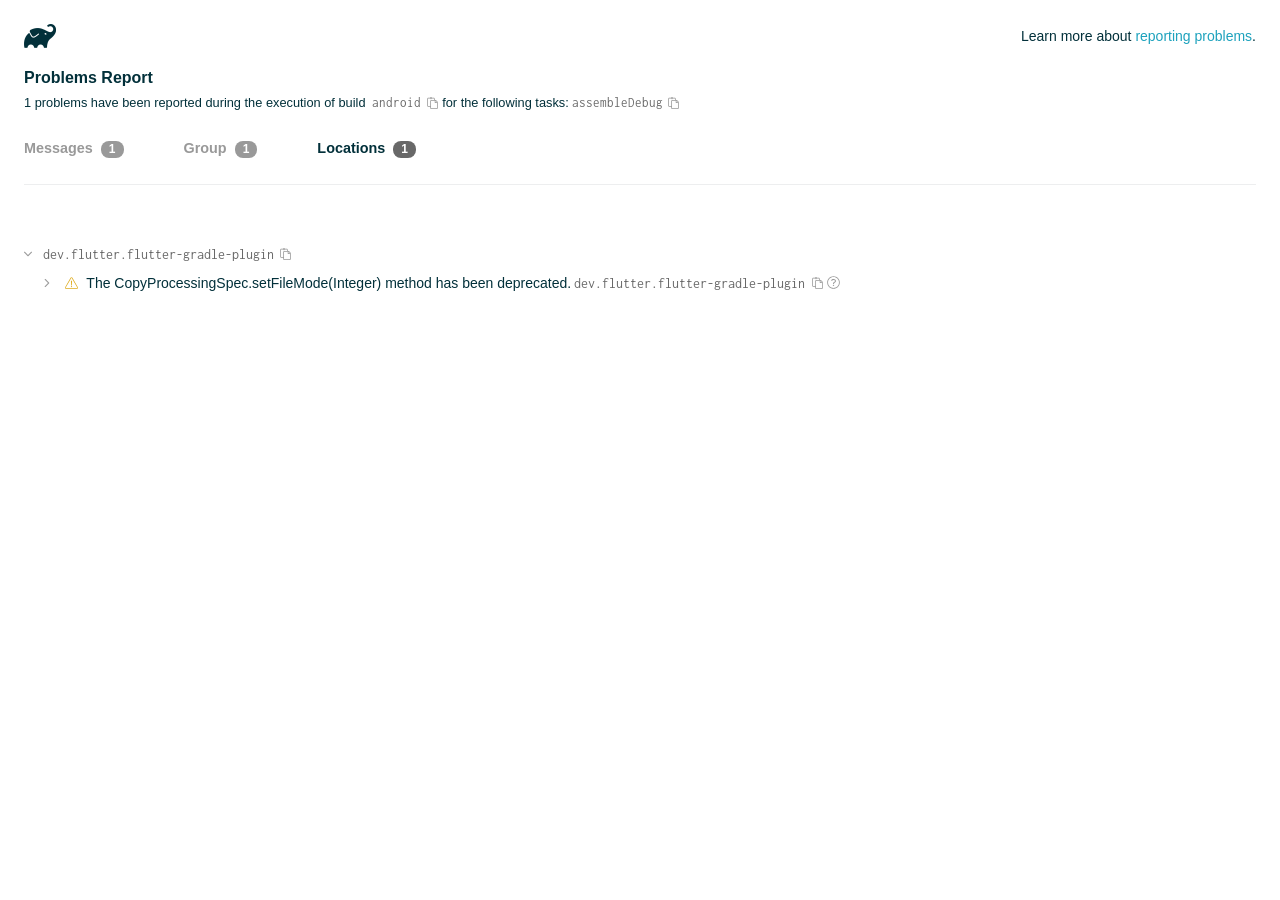
<file: examnation/android/build/reports/problems/problems-report.html>
<!DOCTYPE html>

<html lang="en">
<head>
    <!-- Required meta tags -->
    <meta charset="utf-8">
    <meta name="viewport" content="width=device-width, initial-scale=1, shrink-to-fit=no">

                    <style type="text/css">
                /*! normalize.css v7.0.0 | MIT License | github.com/necolas/normalize.css */
html {
    line-height: 1.15;
    -ms-text-size-adjust: 100%;
    -webkit-text-size-adjust: 100%
}

body {
    margin: 0
}

article, aside, footer, header, nav, section {
    display: block
}

h1 {
    font-size: 2em;
    margin: .67em 0
}

figcaption, figure, main {
    display: block
}

figure {
    margin: 1em 40px
}

hr {
    box-sizing: content-box;
    height: 0;
    overflow: visible
}

pre {
    font-family: monospace, monospace;
    font-size: 1em
}

a {
    background-color: transparent;
    -webkit-text-decoration-skip: objects
}

abbr[title] {
    border-bottom: none;
    text-decoration: underline;
    text-decoration: underline dotted
}

b, strong {
    font-weight: inherit
}

b, strong {
    font-weight: bolder
}

code, kbd, samp {
    font-family: monospace, monospace;
    font-size: 1em
}

dfn {
    font-style: italic
}

mark {
    background-color: #ff0;
    color: #000
}

small {
    font-size: 80%
}

sub, sup {
    font-size: 75%;
    line-height: 0;
    position: relative;
    vertical-align: baseline
}

sub {
    bottom: -.25em
}

sup {
    top: -.5em
}

audio, video {
    display: inline-block
}

audio:not([controls]) {
    display: none;
    height: 0
}

img {
    border-style: none
}

svg:not(:root) {
    overflow: hidden
}

button, input, optgroup, select, textarea {
    font-family: sans-serif;
    font-size: 100%;
    line-height: 1.15;
    margin: 0
}

button, input {
    overflow: visible
}

button, select {
    text-transform: none
}

[type=reset], [type=submit], button, html [type=button] {
    -webkit-appearance: button
}

[type=button]::-moz-focus-inner, [type=reset]::-moz-focus-inner, [type=submit]::-moz-focus-inner, button::-moz-focus-inner {
    border-style: none;
    padding: 0
}

[type=button]:-moz-focusring, [type=reset]:-moz-focusring, [type=submit]:-moz-focusring, button:-moz-focusring {
    outline: 1px dotted ButtonText
}

fieldset {
    padding: .35em .75em .625em
}

legend {
    box-sizing: border-box;
    color: inherit;
    display: table;
    max-width: 100%;
    padding: 0;
    white-space: normal
}

progress {
    display: inline-block;
    vertical-align: baseline
}

textarea {
    overflow: auto
}

[type=checkbox], [type=radio] {
    box-sizing: border-box;
    padding: 0
}

[type=number]::-webkit-inner-spin-button, [type=number]::-webkit-outer-spin-button {
    height: auto
}

[type=search] {
    -webkit-appearance: textfield;
    outline-offset: -2px
}

[type=search]::-webkit-search-cancel-button, [type=search]::-webkit-search-decoration {
    -webkit-appearance: none
}

::-webkit-file-upload-button {
    -webkit-appearance: button;
    font: inherit
}

details, menu {
    display: block
}

summary {
    display: list-item
}

canvas {
    display: inline-block
}

template {
    display: none
}

[hidden] {
    display: none
}

/* configuration cache styles */

.report-wrapper {
    margin: 0;
    padding: 0 24px;
}

.gradle-logo {
    width: 32px;
    height: 24px;
    background-image: url("[data-uri]");
    background-size: contain;
}

.header {
    display: flex;
    flex-wrap: wrap;
    position: fixed;
    top: 0;
    left: 0;
    width: 100%;
    padding: 24px 24px 0 24px;
    background-color: white;
    z-index: 1;
}

.learn-more {
    margin-left: auto;
    align-self: center;
    font-size: 0.875rem;
    font-weight: normal;
}

.title {
    display: flex;
    align-items: center;
    padding: 18px 0 24px 0;
    flex: 1 0 100%;
}

.content {
    font-size: 0.875rem;
    padding: 240px 0 48px;
    overflow-x: auto;
    white-space: nowrap;
}

.content ol:first-of-type {
    margin: 0;
}

.tree-btn {
    cursor: pointer;
    display: inline-block;
    width: 16px;
    height: 16px;
    background-size: contain;
    background-repeat: no-repeat;
    vertical-align: middle;
    margin-top: -0.2em;
}

.tree-btn.collapsed {
    background-image: url('data:image/svg+xml;utf8,<svg xmlns="http://www.w3.org/2000/svg" viewBox="0 0 192 512"><path d="M166.9 264.5l-117.8 116c-4.7 4.7-12.3 4.7-17 0l-7.1-7.1c-4.7-4.7-4.7-12.3 0-17L127.3 256 25.1 155.6c-4.7-4.7-4.7-12.3 0-17l7.1-7.1c4.7-4.7 12.3-4.7 17 0l117.8 116c4.6 4.7 4.6 12.3-.1 17z" fill="%23999999" stroke="%23999999"/></svg>');
}

.tree-btn.expanded {
    background-image: url('data:image/svg+xml;utf8,<svg xmlns="http://www.w3.org/2000/svg" viewBox="0 0 256 512"><path d="M119.5 326.9L3.5 209.1c-4.7-4.7-4.7-12.3 0-17l7.1-7.1c4.7-4.7 12.3-4.7 17 0L128 287.3l100.4-102.2c4.7-4.7 12.3-4.7 17 0l7.1 7.1c4.7 4.7 4.7 12.3 0 17L136.5 327c-4.7 4.6-12.3 4.6-17-.1z" fill="%23999999" stroke="%23999999"/></svg>');
}

ul .tree-btn {
    margin-right: 3px;
}

.leaf-icon {
    display: inline-block;
    width: 16px;
    height: 16px;
    background-image: url('data:image/svg+xml;utf8,<svg xmlns="http://www.w3.org/2000/svg" viewBox="0 0 256 512"><path d="M32 256 H224" stroke="%23999999" stroke-width="48" stroke-linecap="round"/></svg>');
    background-size: contain;
    background-repeat: no-repeat;
    vertical-align: middle;
    margin-top: -0.2em;
}

.invisible-text {
    user-select: all; /* Allow the text to be selectable */
    color: transparent; /* Hide the text */
    text-indent: -9999px; /* Move the text out of view */
    position: relative;
    white-space: pre; /* Preserve meaningful whitespace in the invisible text for copying */
}

.text-for-copy {
    display: inline-block;
}

.enum-icon {
    display: inline-block;
    width: 16px;
    height: 16px;
    background-image: url('data:image/svg+xml;utf8,<svg xmlns="http://www.w3.org/2000/svg" viewBox="0 0 1024 1024"><circle cx="512" cy="512" r="200" /></svg>');
    background-size: contain;
    background-repeat: no-repeat;
    vertical-align: middle;
    margin-inline-start: 0.5ex;
    margin-inline-end: 0.5ex;
    margin-top: -0.2em;
}

.error-icon {
    display: inline-block;
    width: 16px;
    height: 16px;
    background-image: url('data:image/svg+xml;utf8,<svg xmlns="http://www.w3.org/2000/svg" viewBox="0 0 320 512"><path d="M193.94 256L296.5 153.44l21.15-21.15c3.12-3.12 3.12-8.19 0-11.31l-22.63-22.63c-3.12-3.12-8.19-3.12-11.31 0L160 222.06 36.29 98.34c-3.12-3.12-8.19-3.12-11.31 0L2.34 120.97c-3.12 3.12-3.12 8.19 0 11.31L126.06 256 2.34 379.71c-3.12 3.12-3.12 8.19 0 11.31l22.63 22.63c3.12 3.12 8.19 3.12 11.31 0L160 289.94 262.56 392.5l21.15 21.15c3.12 3.12 8.19 3.12 11.31 0l22.63-22.63c3.12-3.12 3.12-8.19 0-11.31L193.94 256z" fill="%23FC461E" stroke="%23FC461E"/></svg>');
    background-size: contain;
    background-repeat: no-repeat;
    vertical-align: middle;
    margin-inline-start: 0.5ex;
    margin-inline-end: 0.5ex;
    margin-top: -0.2em;
}

.advice-icon {
    display: inline-block;
    width: 16px;
    height: 16px;
    background-image: url('data:image/svg+xml;utf8,<svg width="800px" height="800px" viewBox="-4.93 0 122.88 122.88" version="1.1" id="Layer_1" xmlns="http://www.w3.org/2000/svg" xmlns:xlink="http://www.w3.org/1999/xlink"  style="enable-background:new 0 0 113.01 122.88" xml:space="preserve"><g><path d="M44.13,102.06c-1.14,0.03-2.14-0.81-2.3-1.96c-0.17-1.2,0.64-2.31,1.82-2.54c-1.3-7.37-4.85-11.43-8.6-15.72 c-2.92-3.34-5.95-6.81-8.34-11.92c-2.35-5.03-3.64-10.23-3.6-15.63c0.05-5.4,1.42-10.96,4.4-16.71c0.02-0.04,0.04-0.07,0.06-0.11 l0,0c3.91-6.62,9.38-11.04,15.47-13.52c5.11-2.09,10.66-2.8,16.1-2.3c5.42,0.5,10.73,2.2,15.37,4.94 c5.9,3.49,10.75,8.67,13.42,15.21c1.44,3.54,2.42,7.49,2.54,11.82c0.12,4.31-0.62,8.96-2.61,13.88 c-2.66,6.59-6.18,10.68-9.47,14.51c-3.03,3.53-5.85,6.81-7.42,11.84c0.89,0.21,1.59,0.94,1.73,1.9c0.17,1.24-0.7,2.39-1.94,2.56 l-0.77,0.11c-0.14,1.09-0.23,2.26-0.27,3.51l0.25-0.04c1.24-0.17,2.39,0.7,2.56,1.94c0.17,1.24-0.7,2.39-1.94,2.56l-0.78,0.11 c0.01,0.15,0.02,0.3,0.03,0.45l0,0c0.07,0.88,0.08,1.73,0.03,2.54l0.13-0.02c1.25-0.15,2.38,0.74,2.54,1.98 c0.15,1.25-0.74,2.38-1.98,2.54l-1.68,0.21c-1.2,3.11-3.34,5.48-5.87,6.94c-1.74,1.01-3.67,1.59-5.61,1.71 c-1.97,0.12-3.96-0.25-5.78-1.13c-2.08-1.02-3.94-2.71-5.29-5.14c-0.65-0.33-1.13-0.97-1.23-1.75c-0.04-0.31-0.01-0.61,0.07-0.89 c-0.39-1.16-0.68-2.43-0.87-3.83l-0.07,0.01c-1.24,0.17-2.39-0.7-2.56-1.94c-0.17-1.24,0.7-2.39,1.94-2.56l0.54-0.08 C44.19,104.32,44.18,103.16,44.13,102.06L44.13,102.06z M2.18,58.86C1.01,58.89,0.04,57.98,0,56.81c-0.04-1.17,0.88-2.14,2.05-2.18 l8.7-0.3c1.17-0.04,2.14,0.88,2.18,2.05c0.04,1.17-0.88,2.14-2.05,2.18L2.18,58.86L2.18,58.86z M110.68,50.25 c1.16-0.12,2.2,0.73,2.32,1.89c0.12,1.16-0.73,2.2-1.89,2.32l-8.66,0.91c-1.16,0.12-2.2-0.73-2.32-1.89 c-0.12-1.16,0.73-2.2,1.89-2.32L110.68,50.25L110.68,50.25z M94.91,14.78c0.65-0.97,1.96-1.23,2.93-0.58 c0.97,0.65,1.23,1.96,0.58,2.93l-4.84,7.24c-0.65,0.97-1.96,1.23-2.93,0.58c-0.97-0.65-1.23-1.96-0.58-2.93L94.91,14.78 L94.91,14.78z M57.63,2.06c0.03-1.17,1-2.09,2.16-2.06c1.17,0.03,2.09,1,2.06,2.16l-0.22,8.7c-0.03,1.17-1,2.09-2.16,2.06 c-1.17-0.03-2.09-1-2.06-2.16L57.63,2.06L57.63,2.06z M13.88,15.53c-0.86-0.8-0.9-2.14-0.11-2.99c0.8-0.86,2.14-0.9,2.99-0.11 l6.37,5.94c0.86,0.8,0.9,2.14,0.11,2.99c-0.8,0.86-2.14,0.9-2.99,0.11L13.88,15.53L13.88,15.53z M47.88,96.95l18.49-2.63 c1.59-6.7,5.05-10.73,8.8-15.08c3.08-3.58,6.36-7.4,8.76-13.34c1.76-4.35,2.41-8.43,2.31-12.19c-0.1-3.75-0.96-7.21-2.24-10.34 c-2.3-5.63-6.51-10.11-11.65-13.15c-4.11-2.43-8.8-3.94-13.59-4.37c-4.77-0.44-9.64,0.19-14.13,2.02 c-5.26,2.15-9.99,5.97-13.39,11.72c-2.64,5.12-3.86,10.02-3.9,14.73c-0.04,4.74,1.11,9.33,3.2,13.8c2.13,4.56,4.97,7.8,7.69,10.92 C42.47,83.9,46.48,88.49,47.88,96.95L47.88,96.95z M65.62,99.02l-17.27,2.45c0.05,1.1,0.07,2.25,0.05,3.47l17.05-2.42 C65.47,101.29,65.52,100.12,65.62,99.02L65.62,99.02z M48.49,109.52c0.12,0.92,0.3,1.76,0.53,2.54l16.55-2.04 c0.11-0.86,0.13-1.77,0.05-2.74l0,0l0-0.02l-0.01-0.17L48.49,109.52L48.49,109.52z M51.37,116.36c0.64,0.67,1.35,1.19,2.1,1.55 c1.15,0.56,2.42,0.79,3.67,0.72c1.29-0.08,2.57-0.47,3.74-1.15c1.1-0.64,2.09-1.53,2.88-2.65L51.37,116.36L51.37,116.36z"/></g></svg>');
    background-size: contain;
    background-repeat: no-repeat;
    vertical-align: middle;
    margin-inline-start: 0.5ex;
    margin-inline-end: 0.5ex;
    margin-top: -0.2em;
}

.warning-icon {
    display: inline-block;
    width: 13px;
    height: 13px;
    background-image: url('data:image/svg+xml;utf8,<svg xmlns="http://www.w3.org/2000/svg" viewBox="0 0 576 512"><path d="M270.2 160h35.5c3.4 0 6.1 2.8 6 6.2l-7.5 196c-.1 3.2-2.8 5.8-6 5.8h-20.5c-3.2 0-5.9-2.5-6-5.8l-7.5-196c-.1-3.4 2.6-6.2 6-6.2zM288 388c-15.5 0-28 12.5-28 28s12.5 28 28 28 28-12.5 28-28-12.5-28-28-28zm281.5 52L329.6 24c-18.4-32-64.7-32-83.2 0L6.5 440c-18.4 31.9 4.6 72 41.6 72H528c36.8 0 60-40 41.5-72zM528 480H48c-12.3 0-20-13.3-13.9-24l240-416c6.1-10.6 21.6-10.7 27.7 0l240 416c6.2 10.6-1.5 24-13.8 24z" fill="%23DEAD22" stroke="%23DEAD22"/></svg>');
    background-size: contain;
    background-repeat: no-repeat;
    vertical-align: middle;
    margin-inline-start: 0.3ex;
    margin-inline-end: 1.1ex;
    margin-top: -0.1em;
}

.documentation-button {
    cursor: pointer;
    display: inline-block;
    width: 13px;
    height: 13px;
    background-image: url('data:image/svg+xml;utf8,<svg xmlns="http://www.w3.org/2000/svg" viewBox="0 0 512 512"><path d="M256 340c-15.464 0-28 12.536-28 28s12.536 28 28 28 28-12.536 28-28-12.536-28-28-28zm7.67-24h-16c-6.627 0-12-5.373-12-12v-.381c0-70.343 77.44-63.619 77.44-107.408 0-20.016-17.761-40.211-57.44-40.211-29.144 0-44.265 9.649-59.211 28.692-3.908 4.98-11.054 5.995-16.248 2.376l-13.134-9.15c-5.625-3.919-6.86-11.771-2.645-17.177C185.658 133.514 210.842 116 255.67 116c52.32 0 97.44 29.751 97.44 80.211 0 67.414-77.44 63.849-77.44 107.408V304c0 6.627-5.373 12-12 12zM256 40c118.621 0 216 96.075 216 216 0 119.291-96.61 216-216 216-119.244 0-216-96.562-216-216 0-119.203 96.602-216 216-216m0-32C119.043 8 8 119.083 8 256c0 136.997 111.043 248 248 248s248-111.003 248-248C504 119.083 392.957 8 256 8z" fill="%23999999" stroke="%23999999"/></svg>');
    background-size: contain;
    background-repeat: no-repeat;
    vertical-align: middle;
    margin-inline-start: 0.5ex;
    margin-inline-end: 0.5ex;
    margin-top: -0.2em;
}

.documentation-button::selection {
    color: transparent;
}

.documentation-button:hover {
    color: transparent;
}

.copy-button {
    cursor: pointer;
    display: inline-block;
    width: 12px;
    height: 12px;
    background-image: url('data:image/svg+xml;utf8,<svg xmlns="http://www.w3.org/2000/svg" viewBox="0 0 448 512"><path d="M433.941 193.941l-51.882-51.882A48 48 0 0 0 348.118 128H320V80c0-26.51-21.49-48-48-48h-66.752C198.643 13.377 180.858 0 160 0s-38.643 13.377-45.248 32H48C21.49 32 0 53.49 0 80v288c0 26.51 21.49 48 48 48h80v48c0 26.51 21.49 48 48 48h224c26.51 0 48-21.49 48-48V227.882a48 48 0 0 0-14.059-33.941zm-22.627 22.627a15.888 15.888 0 0 1 4.195 7.432H352v-63.509a15.88 15.88 0 0 1 7.431 4.195l51.883 51.882zM160 30c9.941 0 18 8.059 18 18s-8.059 18-18 18-18-8.059-18-18 8.059-18 18-18zM48 384c-8.822 0-16-7.178-16-16V80c0-8.822 7.178-16 16-16h66.752c6.605 18.623 24.389 32 45.248 32s38.643-13.377 45.248-32H272c8.822 0 16 7.178 16 16v48H176c-26.51 0-48 21.49-48 48v208H48zm352 96H176c-8.822 0-16-7.178-16-16V176c0-8.822 7.178-16 16-16h144v72c0 13.2 10.8 24 24 24h72v208c0 8.822-7.178 16-16 16z" fill="%23999999" stroke="%23999999"/></svg>');
    background-size: contain;
    background-repeat: no-repeat;
    vertical-align: middle;
    margin-inline-start: 0.5ex;
    margin-top: -0.2em;
}

.groups{
    display: flex;
    border-bottom: 1px solid #EDEEEF;
    flex: 1 0 100%;
}

.uncategorized {
    display: flex;
    border-top: 4px solid #EDEEEF;
    flex: 1 0 100%;
}

.group-selector {
    padding: 0 52px 24px 0;
    font-size: 0.9rem;
    font-weight: bold;
    color: #999999;
    cursor: pointer;
}

.group-selector__count {
    margin: 0 8px;
    border-radius: 8px;
    background-color: #999;
    color: #fff;
    padding: 1px 8px 2px;
    font-size: 0.75rem;
}

.group-selector--active {
    color: #02303A;
    cursor: auto;
}

.group-selector--active .group-selector__count {
    background-color: #686868;
}

.group-selector--disabled {
    cursor: not-allowed;
}

.accordion-header {
    cursor: pointer;
}

.container {
    padding-left: 0.5em;
    padding-right: 0.5em;
}

.stacktrace {
    border-radius: 4px;
    overflow-x: auto;
    padding: 0.5rem;
    margin-bottom: 0;
    min-width: 1000px;
}

/* Lato (bold, regular) */
@font-face {
    font-display: swap;
    font-family: Lato;
    font-weight: 500;
    font-style: normal;
    src: url("https://assets.gradle.com/lato/fonts/lato-semibold/lato-semibold.woff2") format("woff2"),
    url("https://assets.gradle.com/lato/fonts/lato-semibold/lato-semibold.woff") format("woff");
}

@font-face {
    font-display: swap;
    font-family: Lato;
    font-weight: bold;
    font-style: normal;
    src: url("https://assets.gradle.com/lato/fonts/lato-bold/lato-bold.woff2") format("woff2"),
    url("https://assets.gradle.com/lato/fonts/lato-bold/lato-bold.woff") format("woff");
}

* {
    -webkit-box-sizing: border-box;
    -moz-box-sizing: border-box;
    box-sizing: border-box;
}

html,
body {
    margin: 0;
    padding: 0;
}

html {
    font-family: "Lato", "Helvetica Neue", Arial, sans-serif;
    font-size: 16px;
    font-weight: 400;
    line-height: 1.5;
}

body {
    color: #02303A;
    background-color: #ffffff;
    -webkit-text-size-adjust: 100%;
    -ms-text-size-adjust: 100%;
    -webkit-font-smoothing: antialiased;
}


/* typography */
h1, h2, h3, h4, h5, h6 {
    color: #02303A;
    text-rendering: optimizeLegibility;
    margin: 0;
}

h1 {
    font-size: 1rem;
}

h2 {
    font-size: 0.9rem;
}

h3 {
    font-size: 1.125rem;
}

h4, h5, h6 {
    font-size: 0.875rem;
}

h1 code {
    font-weight: bold;
}

ul, ol, dl {
    list-style-position: outside;
    line-height: 1.6;
    padding: 0;
    margin: 0 0 0 20px;
    list-style-type: none;
}

li {
    line-height: 2;
}

a {
    color: #1DA2BD;
    text-decoration: none;
    transition: all 0.3s ease, visibility 0s;
}

a:hover {
    color: #35c1e4;
}

/* code */
code, pre {
    font-family: Inconsolata, Monaco, "Courier New", monospace;
    font-style: normal;
    font-variant-ligatures: normal;
    font-variant-caps: normal;
    font-variant-numeric: normal;
    font-variant-east-asian: normal;
    font-weight: normal;
    font-stretch: normal;
    color: #686868;
}

*:not(pre) > code {
    letter-spacing: 0;
    padding: 0.1em 0.5ex;
    text-rendering: optimizeSpeed;
    word-spacing: -0.15em;
    word-wrap: break-word;
}

pre {
    font-size: 0.75rem;
    line-height: 1.8;
    margin-top: 0;
    margin-bottom: 1.5em;
    padding: 1rem;
}

pre code {
    background-color: transparent;
    color: inherit;
    line-height: 1.8;
    font-size: 100%;
    padding: 0;
}

a code {
    color: #1BA8CB;
}

pre.code, pre.programlisting, pre.screen, pre.tt {
    background-color: #f7f7f8;
    border-radius: 4px;
    font-size: 1em;
    line-height: 1.45;
    margin-bottom: 1.25em;
    overflow-x: auto;
    padding: 1rem;
}

li em, p em {
    padding: 0 1px;
}

code em, tt em {
    text-decoration: none;
}

code + .copy-button {
    margin-inline-start: 0.2ex;
}

.java-exception {
    font-size: 0.75rem;
    padding-left: 24px;
}

.java-exception ul {
    margin: 0;
    line-height: inherit;
}

.java-exception code {
    white-space: pre;
}

.java-exception-part-toggle {
    user-select: none;
    cursor: pointer;
    border-radius: 2px;
    padding: 0.1em 0.2em;
    background: azure;
    color: #686868;
}

                </style>
    <!-- Inconsolata is used as a default monospace font in the report. -->
    <link rel="stylesheet" href="https://fonts.googleapis.com/css?family=Inconsolata:400,700" />

    <title>Gradle Configuration Cache</title>
</head>
<body>

<div id="playground"></div>

<div class="report" id="report">
    Loading...
</div>

<script type="text/javascript">
function configurationCacheProblems() { return (
// begin-report-data
{"diagnostics":[{"locations":[{"pluginId":"dev.flutter.flutter-gradle-plugin"}],"problem":[{"text":"The CopyProcessingSpec.setFileMode(Integer) method has been deprecated."}],"severity":"WARNING","problemDetails":[{"text":"This is scheduled to be removed in Gradle 9.0."}],"contextualLabel":"The CopyProcessingSpec.setFileMode(Integer) method has been deprecated.","documentationLink":"https://docs.gradle.org/8.12/userguide/upgrading_version_8.html#unix_file_permissions_deprecated","problemId":[{"name":"deprecation","displayName":"Deprecation"},{"name":"the-copyprocessingspec-setfilemode-integer-method-has-been-deprecated","displayName":"The CopyProcessingSpec.setFileMode(Integer) method has been deprecated."}],"solutions":[[{"text":"Please use the filePermissions(Action) method instead."}]]}],"problemsReport":{"totalProblemCount":1,"buildName":"android","requestedTasks":"assembleDebug","documentationLink":"https://docs.gradle.org/8.12/userguide/problems-report.html","documentationLinkCaption":"Problem report","summaries":[]}}
// end-report-data
);}
</script>
                <script type="text/javascript">
                !function(n,t){"object"==typeof exports&&"object"==typeof module?module.exports=t():"function"==typeof define&&define.amd?define([],t):"object"==typeof exports?exports["configuration-cache-report"]=t():n["configuration-cache-report"]=t()}(this,(()=>(({70:function(){void 0===ArrayBuffer.isView&&(ArrayBuffer.isView=function(n){return null!=n&&null!=n.__proto__&&n.__proto__.__proto__===Int8Array.prototype.__proto__}),void 0===Math.imul&&(Math.imul=function(n,t){return(4294901760&n)*(65535&t)+(65535&n)*(0|t)|0}),this["configuration-cache-report"]=function(n){"use strict";var t,r,i,e,u,o,f,s,c,a,h,l,_,v,d,g,w,b,p,m,k,y,q,B,C,x,j,P,I,S,z,E,T,L,N,A,M,F,D,O,R,H,$,G,U,V,Q,Z,Y,W,K,X,J,nn,tn,rn,en,un,on,fn,sn,cn,an,hn,ln,_n,vn,dn,gn,wn,bn,pn,mn,kn,yn,qn,Bn,Cn,xn,jn,Pn,In,Sn,zn=Math.imul,En=ArrayBuffer.isView;function Tn(n,t){if(!(t>=0))throw fu(ie("Requested element count "+t+" is less than zero."));return function(n,t){if(!(t>=0))throw fu(ie("Requested element count "+t+" is less than zero."));if(0===t)return pt();if(t>=n.length)return function(n){switch(n.length){case 0:return pt();case 1:return gr(n[0]);default:return function(n){return Ar(function(n){return new qt(n,!1)}(n))}(n)}}(n);if(1===t)return gr(n[0]);var r=0,i=Nr(),e=0,u=n.length;n:for(;e<u;){var o=n[e];if(e=e+1|0,i.d(o),(r=r+1|0)===t)break n}return i}(n,Wn(n.length-t|0,0))}function Ln(n,t,r,i,e,u,o){return t=t===A?", ":t,r=r===A?"":r,i=i===A?"":i,e=e===A?-1:e,u=u===A?"...":u,o=o===A?null:o,function(n,t,r,i,e,u,o,f){r=r===A?", ":r,i=i===A?"":i,e=e===A?"":e,u=u===A?-1:u,o=o===A?"...":o,f=f===A?null:f,t.e(i);var s=0,c=0,a=n.length;n:for(;c<a;){var h=n[c];if(c=c+1|0,(s=s+1|0)>1&&t.e(r),!(u<0||s<=u))break n;Qt(t,h,f)}return u>=0&&s>u&&t.e(o),t.e(e),t}(n,bi(),t,r,i,e,u,o).toString()}function Nn(n){return n.length-1|0}function An(n,t){if(null==t){var r=0,i=n.length-1|0;if(r<=i)do{var e=r;if(r=r+1|0,null==n[e])return e}while(r<=i)}else{var u=0,o=n.length-1|0;if(u<=o)do{var f=u;if(u=u+1|0,oe(t,n[f]))return f}while(u<=o)}return-1}function Mn(n,t,r,i,e,u,o){return t=t===A?", ":t,r=r===A?"":r,i=i===A?"":i,e=e===A?-1:e,u=u===A?"...":u,o=o===A?null:o,Fn(n,bi(),t,r,i,e,u,o).toString()}function Fn(n,t,r,i,e,u,o,f){r=r===A?", ":r,i=i===A?"":i,e=e===A?"":e,u=u===A?-1:u,o=o===A?"...":o,f=f===A?null:f,t.e(i);var s=0,c=n.f();n:for(;c.g();){var a=c.h();if((s=s+1|0)>1&&t.e(r),!(u<0||s<=u))break n;Qt(t,a,f)}return u>=0&&s>u&&t.e(o),t.e(e),t}function Dn(n){if(n.i())throw mu("List is empty.");return n.j(0)}function On(n){return new Yn(n)}function Rn(n){if(Ue(n,Ti)){var t;switch(n.k()){case 0:t=pt();break;case 1:t=gr(Ue(n,Ei)?n.j(0):n.f().h());break;default:t=Hn(n)}return t}return mt(Vn(n))}function Hn(n){return Ar(n)}function $n(n){if(Ue(n,Ti)&&n.k()<=1)return Rn(n);var t=Vn(n);return function(n){var t=(n.k()/2|0)-1|0;if(t<0)return lr();var r=kt(n),i=0;if(i<=t)do{var e=i;i=i+1|0;var u=n.j(e);n.f4(e,n.j(r)),n.f4(r,u),r=r-1|0}while(e!==t)}(t),t}function Gn(n,t){if(!(t>=0))throw fu(ie("Requested element count "+t+" is less than zero."));return function(n,t){if(!(t>=0))throw fu(ie("Requested element count "+t+" is less than zero."));if(0===t)return pt();if(Ue(n,Ti)){if(t>=n.k())return Rn(n);if(1===t)return gr(function(n){if(Ue(n,Ei))return Dn(n);var t=n.f();if(!t.g())throw mu("Collection is empty.");return t.h()}(n))}var r=0,i=Nr(),e=n.f();n:for(;e.g();){var u=e.h();if(i.d(u),(r=r+1|0)===t)break n}return mt(i)}(n,Wn(n.k()-t|0,0))}function Un(n,t){if(!(t>=0))throw fu(ie("Requested element count "+t+" is less than zero."));if(0===t)return pt();var r=n.k();if(t>=r)return Rn(n);if(1===t)return gr(Qn(n));var i=Nr();if(Ue(n,li)){var e=r-t|0;if(e<r)do{var u=e;e=e+1|0,i.d(n.j(u))}while(e<r)}else for(var o=n.l(r-t|0);o.g();){var f=o.h();i.d(f)}return i}function Vn(n){return Ue(n,Ti)?Hn(n):Zn(n,Lr())}function Qn(n){if(n.i())throw mu("List is empty.");return n.j(kt(n))}function Zn(n,t){for(var r=n.f();r.g();){var i=r.h();t.d(i)}return t}function Yn(n){this.n_1=n}function Wn(n,t){return n<t?t:n}function Kn(n,t){return n>t?t:n}function Xn(n,t){return Ut().q(n,t,-1)}function Jn(n,t){return new Et(n,t)}function nt(n){var t=n.f();if(!t.g())return pt();var r=t.h();if(!t.g())return gr(r);var i=Lr();for(i.d(r);t.g();)i.d(t.h());return i}function tt(n){this.r_1=n}function rt(n,t){this.s_1=n,this.t_1=t}function it(){}function et(n){this.x_1=n,this.w_1=0}function ut(n,t){this.a1_1=n,et.call(this,n),ft().b1(t,this.a1_1.k()),this.w_1=t}function ot(){t=this}function ft(){return null==t&&new ot,t}function st(){ft(),it.call(this)}function ct(n){this.h1_1=n}function at(n,t){return t===n?"(this Map)":Oi(t)}function ht(n,t){var r;n:{for(var i=n.o().f();i.g();){var e=i.h();if(oe(e.j1(),t)){r=e;break n}}r=null}return r}function lt(){r=this}function _t(){return null==r&&new lt,r}function vt(n){this.q1_1=n,it.call(this)}function dt(){_t(),this.n1_1=null,this.o1_1=null}function gt(){i=this}function wt(){return null==i&&new gt,i}function bt(n){return n.length>0?nu(n):pt()}function pt(){return null==e&&new yt,e}function mt(n){switch(n.k()){case 0:return pt();case 1:return gr(n.j(0));default:return n}}function kt(n){return n.k()-1|0}function yt(){e=this,this.z1_1=new de(-1478467534,-1720727600)}function qt(n,t){this.b2_1=n,this.c2_1=t}function Bt(){u=this}function Ct(){return null==u&&new Bt,u}function xt(n,t){return Ue(n,Ti)?n.k():t}function jt(n,t){if(Ue(t,Ti))return n.m(t);for(var r=!1,i=t.f();i.g();){var e=i.h();n.d(e)&&(r=!0)}return r}function Pt(){}function It(n,t){this.h2_1=n,this.g2_1=n.i2_1.l(function(n,t){if(!(0<=t&&t<=n.k()))throw cu("Position index "+t+" must be in range ["+Oe(0,n.k())+"].");return n.k()-t|0}(n,t))}function St(n){st.call(this),this.i2_1=n}function zt(n){this.k2_1=n,this.j2_1=n.l2_1.f()}function Et(n,t){this.l2_1=n,this.m2_1=t}function Tt(n){for(;n.n2_1.g();){var t=n.n2_1.h();if(n.q2_1.t2_1(t)===n.q2_1.s2_1)return n.p2_1=t,n.o2_1=1,lr()}n.o2_1=0}function Lt(n){this.q2_1=n,this.n2_1=n.r2_1.f(),this.o2_1=-1,this.p2_1=null}function Nt(n,t,r){t=t===A||t,this.r2_1=n,this.s2_1=t,this.t2_1=r}function At(){return null==o&&new Mt,o}function Mt(){o=this,this.u2_1=new de(1993859828,793161749)}function Ft(n,t,r){return Dt(Dt(n,r)-Dt(t,r)|0,r)}function Dt(n,t){var r=n%t|0;return r>=0?r:r+t|0}function Ot(){f=this,this.p_1=new Ht(1,0)}function Rt(){return null==f&&new Ot,f}function Ht(n,t){Rt(),Vt.call(this,n,t,1)}function $t(n,t,r){Pt.call(this),this.d3_1=r,this.e3_1=t,this.f3_1=this.d3_1>0?n<=t:n>=t,this.g3_1=this.f3_1?n:this.e3_1}function Gt(){s=this}function Ut(){return null==s&&new Gt,s}function Vt(n,t,r){if(Ut(),0===r)throw fu("Step must be non-zero.");if(r===vr().MIN_VALUE)throw fu("Step must be greater than Int.MIN_VALUE to avoid overflow on negation.");this.z2_1=n,this.a3_1=function(n,t,r){var i;if(r>0)i=n>=t?t:t-Ft(t,n,r)|0;else{if(!(r<0))throw fu("Step is zero.");i=n<=t?t:t+Ft(n,t,0|-r)|0}return i}(n,t,r),this.b3_1=r}function Qt(n,t,r){null!=r?n.e(r(t)):null==t||Ze(t)?n.e(t):t instanceof zi?n.i3(t.h3_1):n.e(Oi(t))}function Zt(n,t,r){if(n===t)return!0;if(!(r=r!==A&&r))return!1;var i=mi(n),e=mi(t);return i===e||oe(new zi(Zi(Pi(i).toLowerCase(),0)),new zi(Zi(Pi(e).toLowerCase(),0)))}function Yt(n){return Wi(n)-1|0}function Wt(n,t,r,i){return r=r===A?0:r,(i=i!==A&&i)||"string"!=typeof n?Kt(n,t,r,Wi(n),i):n.indexOf(t,r)}function Kt(n,t,r,i,e,u){var o=(u=u!==A&&u)?Xn(Kn(r,Yt(n)),Wn(i,0)):Oe(Wn(r,0),Kn(i,Wi(n)));if("string"==typeof n&&"string"==typeof t){var f=o.z2_1,s=o.a3_1,c=o.b3_1;if(c>0&&f<=s||c<0&&s<=f)do{var a=f;if(f=f+c|0,xi(t,0,n,a,Wi(t),e))return a}while(a!==s)}else{var h=o.z2_1,l=o.a3_1,_=o.b3_1;if(_>0&&h<=l||_<0&&l<=h)do{var v=h;if(h=h+_|0,tr(t,0,n,v,Wi(t),e))return v}while(v!==l)}return-1}function Xt(n){var t=0,r=Wi(n)-1|0,i=!1;n:for(;t<=r;){var e=ki(Zi(n,i?r:t));if(i){if(!e)break n;r=r-1|0}else e?t=t+1|0:i=!0}return Ki(n,t,r+1|0)}function Jt(n,t){return ie(Ki(n,t.y2(),t.c3()+1|0))}function nr(n,t,r,i,e){r=r===A?0:r,i=i!==A&&i,rr(e=e===A?0:e);var u,o,f=nu(t);return new ur(n,r,e,(u=f,o=i,function(n,t){var r=function(n,t,r,i){if(!i&&1===t.k()){var e=function(n){if(Ue(n,Ei))return function(n){var t;switch(n.k()){case 0:throw mu("List is empty.");case 1:t=n.j(0);break;default:throw fu("List has more than one element.")}return t}(n);var t=n.f();if(!t.g())throw mu("Collection is empty.");var r=t.h();if(t.g())throw fu("Collection has more than one element.");return r}(t),u=Wt(n,e,r);return u<0?null:fr(u,e)}var o=Oe(Wn(r,0),Wi(n));if("string"==typeof n){var f=o.z2_1,s=o.a3_1,c=o.b3_1;if(c>0&&f<=s||c<0&&s<=f)do{var a,h=f;f=f+c|0;n:{for(var l=t.f();l.g();){var _=l.h();if(xi(_,0,n,h,_.length,i)){a=_;break n}}a=null}if(null!=a)return fr(h,a)}while(h!==s)}else{var v=o.z2_1,d=o.a3_1,g=o.b3_1;if(g>0&&v<=d||g<0&&d<=v)do{var w,b=v;v=v+g|0;n:{for(var p=t.f();p.g();){var m=p.h();if(tr(m,0,n,b,m.length,i)){w=m;break n}}w=null}if(null!=w)return fr(b,w)}while(b!==d)}return null}(n,u,t,o);return null==r?null:fr(r.t3_1,r.u3_1.length)}))}function tr(n,t,r,i,e,u){if(i<0||t<0||t>(Wi(n)-e|0)||i>(Wi(r)-e|0))return!1;var o=0;if(o<e)do{var f=o;if(o=o+1|0,!Zt(Zi(n,t+f|0),Zi(r,i+f|0),u))return!1}while(o<e);return!0}function rr(n){if(!(n>=0))throw fu(ie("Limit must be non-negative, but was "+n))}function ir(n){if(n.l3_1<0)n.j3_1=0,n.m3_1=null;else{var t;if(n.o3_1.r3_1>0?(n.n3_1=n.n3_1+1|0,t=n.n3_1>=n.o3_1.r3_1):t=!1,t||n.l3_1>Wi(n.o3_1.p3_1))n.m3_1=Oe(n.k3_1,Yt(n.o3_1.p3_1)),n.l3_1=-1;else{var r=n.o3_1.s3_1(n.o3_1.p3_1,n.l3_1);if(null==r)n.m3_1=Oe(n.k3_1,Yt(n.o3_1.p3_1)),n.l3_1=-1;else{var i=r.v3(),e=r.w3();n.m3_1=function(n,t){return t<=vr().MIN_VALUE?Rt().p_1:Oe(n,t-1|0)}(n.k3_1,i),n.k3_1=i+e|0,n.l3_1=n.k3_1+(0===e?1:0)|0}}n.j3_1=1}}function er(n){this.o3_1=n,this.j3_1=-1,this.k3_1=function(n,t,r){if(0>r)throw fu("Cannot coerce value to an empty range: maximum "+r+" is less than minimum 0.");return n<0?0:n>r?r:n}(n.q3_1,0,Wi(n.p3_1)),this.l3_1=this.k3_1,this.m3_1=null,this.n3_1=0}function ur(n,t,r,i){this.p3_1=n,this.q3_1=t,this.r3_1=r,this.s3_1=i}function or(n,t){this.t3_1=n,this.u3_1=t}function fr(n,t){return new or(n,t)}function sr(){}function cr(){}function ar(){}function hr(){c=this}function lr(){return null==c&&new hr,c}function _r(){a=this,this.MIN_VALUE=-2147483648,this.MAX_VALUE=2147483647,this.SIZE_BYTES=4,this.SIZE_BITS=32}function vr(){return null==a&&new _r,a}function dr(n){for(var t=[],r=n.f();r.g();)t.push(r.h());return t}function gr(n){return 0===(t=[n]).length?Lr():Ar(new qt(t,!0));var t}function wr(n){return n<0&&function(){throw yu("Index overflow has happened.")}(),n}function br(n){return void 0!==n.toArray?n.toArray():dr(n)}function pr(n){return function(n,t){for(var r=0,i=n.length;r<i;){var e=n[r];r=r+1|0,t.d(e)}return t}(t=[n],(r=t.length,i=ce(se(Zr)),function(n,t,r){zr.call(r),Zr.call(r),r.y5_1=function(n){return Ur(n,0,ce(se(Vr)))}(n)}(r,0,i),i));var t,r,i}function mr(){it.call(this)}function kr(n){this.j4_1=n,this.h4_1=0,this.i4_1=-1}function yr(n,t){this.n4_1=n,kr.call(this,n),ft().b1(t,this.n4_1.k()),this.h4_1=t}function qr(){mr.call(this),this.o4_1=0}function Br(n){this.r4_1=n}function Cr(n){this.s4_1=n}function xr(n,t){this.t4_1=n,this.u4_1=t}function jr(){zr.call(this)}function Pr(n){this.x4_1=n,zr.call(this)}function Ir(n){this.e5_1=n,mr.call(this)}function Sr(){dt.call(this),this.c5_1=null,this.d5_1=null}function zr(){mr.call(this)}function Er(){h=this;var n=Nr();n.c_1=!0,this.i5_1=n}function Tr(){return null==h&&new Er,h}function Lr(){return n=ce(se(Fr)),t=[],Fr.call(n,t),n;var n,t}function Nr(n){return t=ce(se(Fr)),r=[],Fr.call(t,r),t;var t,r}function Ar(n){return function(n,t){var r;return r=br(n),Fr.call(t,r),t}(n,ce(se(Fr)))}function Mr(n,t){return ft().e1(t,n.k()),t}function Fr(n){Tr(),qr.call(this),this.b_1=n,this.c_1=!1}function Dr(n,t,r,i,e){if(r===i)return n;var u=(r+i|0)/2|0,o=Dr(n,t,r,u,e),f=Dr(n,t,u+1|0,i,e),s=o===t?n:t,c=r,a=u+1|0,h=r;if(h<=i)do{var l=h;if(h=h+1|0,c<=u&&a<=i){var _=o[c],v=f[a];e.compare(_,v)<=0?(s[l]=_,c=c+1|0):(s[l]=v,a=a+1|0)}else c<=u?(s[l]=o[c],c=c+1|0):(s[l]=f[a],a=a+1|0)}while(l!==i);return s}function Or(n,t){return(3&n)-(3&t)|0}function Rr(){_=this}function Hr(n){this.n5_1=n,jr.call(this)}function $r(n){return function(n,t){Sr.call(t),Vr.call(t),t.t5_1=n,t.u5_1=n.w5()}(new Jr((null==_&&new Rr,_)),n),n}function Gr(){return $r(ce(se(Vr)))}function Ur(n,t,r){if($r(r),!(n>=0))throw fu(ie("Negative initial capacity: "+n));if(!(t>=0))throw fu(ie("Non-positive load factor: "+t));return r}function Vr(){this.v5_1=null}function Qr(n,t){return zr.call(t),Zr.call(t),t.y5_1=n,t}function Zr(){}function Yr(n,t){var r=Kr(n,n.h6_1.m5(t));if(null==r)return null;var i=r;if(null!=i&&Ve(i))return Wr(i,n,t);var e=i;return n.h6_1.l5(e.j1(),t)?e:null}function Wr(n,t,r){var i;n:{for(var e=0,u=n.length;e<u;){var o=n[e];if(e=e+1|0,t.h6_1.l5(o.j1(),r)){i=o;break n}}i=null}return i}function Kr(n,t){var r=n.i6_1[t];return void 0===r?null:r}function Xr(n){this.g6_1=n,this.z5_1=-1,this.a6_1=Object.keys(n.i6_1),this.b6_1=-1,this.c6_1=null,this.d6_1=!1,this.e6_1=-1,this.f6_1=null}function Jr(n){this.h6_1=n,this.i6_1=this.k6(),this.j6_1=0}function ni(){}function ti(n){this.n6_1=n,this.l6_1=null,this.m6_1=null,this.m6_1=this.n6_1.y6_1.v6_1}function ri(){v=this;var n,t=(fi(0,0,n=ce(se(si))),n);t.x6_1=!0,this.e7_1=t}function ii(){return null==v&&new ri,v}function ei(n,t,r){this.d7_1=n,xr.call(this,t,r),this.b7_1=null,this.c7_1=null}function ui(n){this.y6_1=n,jr.call(this)}function oi(){return $r(n=ce(se(si))),si.call(n),n.w6_1=Gr(),n;var n}function fi(n,t,r){return Ur(n,t,r),si.call(r),r.w6_1=Gr(),r}function si(){ii(),this.v6_1=null,this.x6_1=!1}function ci(){d=this;var n=ai(0),t=n.y5_1;(t instanceof si?t:_e()).j5(),this.f7_1=n}function ai(n){return function(n,t){return function(n,t,r){Qr(function(n,t){return fi(n,t,ce(se(si)))}(n,t),r),hi.call(r)}(n,0,t),t}(n,ce(se(hi)))}function hi(){null==d&&new ci}function li(){}function _i(){}function vi(n){_i.call(this),this.k7_1=n}function di(){gi.call(this)}function gi(){_i.call(this),this.m7_1=""}function wi(){if(!w){w=!0;var n="undefined"!=typeof process&&process.versions&&!!process.versions.node;g=n?new vi(process.stdout):new di}}function bi(){return n=ce(se(pi)),pi.call(n,""),n;var n}function pi(n){this.o7_1=void 0!==n?n:""}function mi(n){var t=Pi(n).toUpperCase();return t.length>1?n:Zi(t,0)}function ki(n){return function(n){return 9<=n&&n<=13||28<=n&&n<=32||160===n||n>4096&&(5760===n||8192<=n&&n<=8202||8232===n||8233===n||8239===n||8287===n||12288===n)}(n)}function yi(){b=this,this.q7_1=new RegExp("[\\\\^$*+?.()|[\\]{}]","g"),this.r7_1=new RegExp("[\\\\$]","g"),this.s7_1=new RegExp("\\$","g")}function qi(){return null==b&&new yi,b}function Bi(n,t){qi(),this.v7_1=n,this.w7_1=function(n){if(Ue(n,Ti)){var t;switch(n.k()){case 0:t=At();break;case 1:t=pr(Ue(n,Ei)?n.j(0):n.f().h());break;default:t=Zn(n,ai(n.k()))}return t}return function(n){switch(n.k()){case 0:return At();case 1:return pr(n.f().h());default:return n}}(Zn(n,(r=ce(se(hi)),Qr(oi(),r),hi.call(r),r)));var r}(t),this.x7_1=new RegExp(n,Mn(t,"","gu",A,A,A,Ci)),this.y7_1=null,this.z7_1=null}function Ci(n){return n.d8_1}function xi(n,t,r,i,e,u){return tr(n,t,r,i,e,u=u!==A&&u)}function ji(n,t){return n-t|0}function Pi(n){return String.fromCharCode(n)}function Ii(){p=this,this.e8_1=0,this.f8_1=65535,this.g8_1=55296,this.h8_1=56319,this.i8_1=56320,this.j8_1=57343,this.k8_1=55296,this.l8_1=57343,this.m8_1=2,this.n8_1=16}function Si(){return null==p&&new Ii,p}function zi(n){Si(),this.h3_1=n}function Ei(){}function Ti(){}function Li(){}function Ni(){}function Ai(){}function Mi(){}function Fi(){m=this}function Di(n,t){null==m&&new Fi,this.p8_1=n,this.q8_1=t}function Oi(n){var t=null==n?null:ie(n);return null==t?"null":t}function Ri(n){return new Hi(n)}function Hi(n){this.t8_1=n,this.s8_1=0}function $i(){return Qi(),k}function Gi(){return Qi(),y}function Ui(){return Qi(),q}function Vi(){return Qi(),B}function Qi(){x||(x=!0,k=new ArrayBuffer(8),y=new Float64Array($i()),new Float32Array($i()),q=new Int32Array($i()),Gi()[0]=-1,B=0!==Ui()[0]?1:0,C=1-Vi()|0)}function Zi(n,t){var r;if(Yi(n)){var i,e=n.charCodeAt(t);if(Si(),e<0?i=!0:(Si(),i=e>65535),i)throw fu("Invalid Char code: "+e);r=De(e)}else r=n.y3(t);return r}function Yi(n){return"string"==typeof n}function Wi(n){return Yi(n)?n.length:n.x3()}function Ki(n,t,r){return Yi(n)?n.substring(t,r):n.z3(t,r)}function Xi(n){return ie(n)}function Ji(n,t){var r;switch(typeof n){case"number":r="number"==typeof t?ne(n,t):t instanceof de?ne(n,t.w8()):te(n,t);break;case"string":case"boolean":r=te(n,t);break;default:r=function(n,t){return n.a4(t)}(n,t)}return r}function ne(n,t){var r;if(n<t)r=-1;else if(n>t)r=1;else if(n===t){var i;if(0!==n)i=0;else{var e=1/n;i=e===1/t?0:e<0?-1:1}r=i}else r=n!=n?t!=t?0:1:-1;return r}function te(n,t){return n<t?-1:n>t?1:0}function re(n){if(!("kotlinHashCodeValue$"in n)){var t=4294967296*Math.random()|0,r=new Object;r.value=t,r.enumerable=!1,Object.defineProperty(n,"kotlinHashCodeValue$",r)}return n.kotlinHashCodeValue$}function ie(n){return null==n?"null":function(n){return!!$e(n)||En(n)}(n)?"[...]":n.toString()}function ee(n){if(null==n)return 0;var t;switch(typeof n){case"object":t="function"==typeof n.hashCode?n.hashCode():re(n);break;case"function":t=re(n);break;case"number":t=function(n){return Qi(),(0|n)===n?Fe(n):(Gi()[0]=n,zn(Ui()[(Qi(),C)],31)+Ui()[Vi()]|0)}(n);break;case"boolean":t=n?1:0;break;default:t=ue(String(n))}return t}function ue(n){var t=0,r=0,i=n.length-1|0;if(r<=i)do{var e=r;r=r+1|0;var u=n.charCodeAt(e);t=zn(t,31)+u|0}while(e!==i);return t}function oe(n,t){return null==n?null==t:null!=t&&("object"==typeof n&&"function"==typeof n.equals?n.equals(t):n!=n?t!=t:"number"==typeof n&&"number"==typeof t?n===t&&(0!==n||1/n==1/t):n===t)}function fe(n,t){null!=Error.captureStackTrace?Error.captureStackTrace(n,t):n.stack=(new Error).stack}function se(n){return n.prototype}function ce(n){return Object.create(n)}function ae(n,t,r){Error.call(n),function(n,t,r){var i=Xe(Object.getPrototypeOf(n));if(!(1&i)){var e;if(null==t){var u;if(null!==t){var o=null==r?null:r.toString();u=null==o?A:o}else u=A;e=u}else e=t;n.message=e}2&i||(n.cause=r),n.name=Object.getPrototypeOf(n).constructor.name}(n,t,r)}function he(n){var t;return null==n?function(){throw ju()}():t=n,t}function le(){throw Iu()}function _e(){throw zu()}function ve(){j=this,this.x8_1=new de(0,-2147483648),this.y8_1=new de(-1,2147483647),this.z8_1=8,this.a9_1=64}function de(n,t){null==j&&new ve,ar.call(this),this.u8_1=n,this.v8_1=t}function ge(){return Me(),P}function we(){return Me(),I}function be(){return Me(),S}function pe(){return Me(),E}function me(){return Me(),T}function ke(n,t){if(Me(),xe(n,t))return 0;var r=Ie(n),i=Ie(t);return r&&!i?-1:!r&&i?1:Ie(qe(n,t))?-1:1}function ye(n,t){Me();var r=n.v8_1>>>16|0,i=65535&n.v8_1,e=n.u8_1>>>16|0,u=65535&n.u8_1,o=t.v8_1>>>16|0,f=65535&t.v8_1,s=t.u8_1>>>16|0,c=0,a=0,h=0,l=0;return c=(c=c+((a=(a=a+((h=(h=h+((l=l+(u+(65535&t.u8_1)|0)|0)>>>16|0)|0)+(e+s|0)|0)>>>16|0)|0)+(i+f|0)|0)>>>16|0)|0)+(r+o|0)|0,new de((h&=65535)<<16|(l&=65535),(c&=65535)<<16|(a&=65535))}function qe(n,t){return Me(),ye(n,t.e9())}function Be(n,t){if(Me(),Se(n))return ge();if(Se(t))return ge();if(xe(n,pe()))return ze(t)?pe():ge();if(xe(t,pe()))return ze(n)?pe():ge();if(Ie(n))return Ie(t)?Be(Ee(n),Ee(t)):Ee(Be(Ee(n),t));if(Ie(t))return Ee(Be(n,Ee(t)));if(Te(n,me())&&Te(t,me()))return Le(Ce(n)*Ce(t));var r=n.v8_1>>>16|0,i=65535&n.v8_1,e=n.u8_1>>>16|0,u=65535&n.u8_1,o=t.v8_1>>>16|0,f=65535&t.v8_1,s=t.u8_1>>>16|0,c=65535&t.u8_1,a=0,h=0,l=0,_=0;return l=l+((_=_+zn(u,c)|0)>>>16|0)|0,_&=65535,h=(h=h+((l=l+zn(e,c)|0)>>>16|0)|0)+((l=(l&=65535)+zn(u,s)|0)>>>16|0)|0,l&=65535,a=(a=(a=a+((h=h+zn(i,c)|0)>>>16|0)|0)+((h=(h&=65535)+zn(e,s)|0)>>>16|0)|0)+((h=(h&=65535)+zn(u,f)|0)>>>16|0)|0,h&=65535,a=a+(((zn(r,c)+zn(i,s)|0)+zn(e,f)|0)+zn(u,o)|0)|0,new de(l<<16|_,(a&=65535)<<16|h)}function Ce(n){return Me(),4294967296*n.v8_1+function(n){return Me(),n.u8_1>=0?n.u8_1:4294967296+n.u8_1}(n)}function xe(n,t){return Me(),n.v8_1===t.v8_1&&n.u8_1===t.u8_1}function je(n,t){if(Me(),t<2||36<t)throw vu("radix out of range: "+t);if(Se(n))return"0";if(Ie(n)){if(xe(n,pe())){var r=Pe(t),i=n.d9(r),e=qe(Be(i,r),n).g9();return je(i,t)+e.toString(t)}return"-"+je(Ee(n),t)}for(var u=2===t?31:t<=10?9:t<=21?7:t<=35?6:5,o=Le(Math.pow(t,u)),f=n,s="";;){var c=f.d9(o),a=qe(f,Be(c,o)).g9().toString(t);if(Se(f=c))return a+s;for(;a.length<u;)a="0"+a;s=a+s}}function Pe(n){return Me(),new de(n,n<0?-1:0)}function Ie(n){return Me(),n.v8_1<0}function Se(n){return Me(),0===n.v8_1&&0===n.u8_1}function ze(n){return Me(),!(1&~n.u8_1)}function Ee(n){return Me(),n.e9()}function Te(n,t){return Me(),ke(n,t)<0}function Le(n){if(Me(),(t=n)!=t)return ge();if(n<=-0x8000000000000000)return pe();if(n+1>=0x8000000000000000)return Me(),z;if(n<0)return Ee(Le(-n));var t,r=4294967296;return new de(n%r|0,n/r|0)}function Ne(n,t){return Me(),ke(n,t)>0}function Ae(n,t){return Me(),ke(n,t)>=0}function Me(){L||(L=!0,P=Pe(0),I=Pe(1),S=Pe(-1),z=new de(-1,2147483647),E=new de(0,-2147483648),T=Pe(16777216))}function Fe(n){return n instanceof de?n.g9():function(n){return n>2147483647?2147483647:n<-2147483648?-2147483648:0|n}(n)}function De(n){var t;return t=function(n){return n<<16>>16}(Fe(n)),function(n){return 65535&n}(t)}function Oe(n,t){return new Ht(n,t)}function Re(n,t,r,i){return He("class",n,t,r,i,null)}function He(n,t,r,i,e,u){return{kind:n,simpleName:t,associatedObjectKey:r,associatedObjects:i,suspendArity:e,$kClass$:A,iid:u}}function $e(n){return Array.isArray(n)}function Ge(n,t,r,i,e,u,o,f){null!=i&&(n.prototype=Object.create(i.prototype),n.prototype.constructor=n);var s=r(t,u,o,null==f?[]:f);n.$metadata$=s,null!=e&&((null!=s.iid?n:n.prototype).$imask$=function(n){for(var t=1,r=[],i=0,e=n.length;i<e;){var u=n[i];i=i+1|0;var o=t,f=u.prototype.$imask$,s=null==f?u.$imask$:f;null!=s&&(r.push(s),o=s.length);var c=u.$metadata$.iid,a=null==c?null:(l=void 0,v=1<<(31&(h=c)),(l=new Int32Array(1+(h>>5)|0))[_=h>>5]=l[_]|v,l);null!=a&&(r.push(a),o=Math.max(o,a.length)),o>t&&(t=o)}var h,l,_,v;return function(n,t){for(var r=0,i=new Int32Array(n);r<n;){for(var e=r,u=0,o=0,f=t.length;o<f;){var s=t[o];o=o+1|0,e<s.length&&(u|=s[e])}i[e]=u,r=r+1|0}return i}(t,r)}(e))}function Ue(n,t){return function(n,t){var r=n.$imask$;return null!=r&&function(n,t){var r=t>>5;if(r>n.length)return!1;var i=1<<(31&t);return!!(n[r]&i)}(r,t)}(n,t.$metadata$.iid)}function Ve(n){return!!$e(n)&&!n.$type$}function Qe(n){var t;switch(typeof n){case"string":case"number":case"boolean":case"function":t=!0;break;default:t=n instanceof Object}return t}function Ze(n){return"string"==typeof n||Ue(n,sr)}function Ye(n,t,r,i){return He("interface",n,t,r,i,(null==N&&(N=0),N=We()+1|0,We()))}function We(){if(null!=N)return N;!function(){throw Tu("lateinit property iid has not been initialized")}()}function Ke(n,t,r,i){return He("object",n,t,r,i,null)}function Xe(n){var t=n.constructor,r=null==t?null:t.$metadata$,i=null==r?null:r.errorInfo;if(null!=i)return i;var e,u=0;if(Je(n,"message")&&(u|=1),Je(n,"cause")&&(u|=2),3!==u){var o=(e=n,Object.getPrototypeOf(e));o!=Error.prototype&&(u|=Xe(o))}return null!=r&&(r.errorInfo=u),u}function Je(n,t){return n.hasOwnProperty(t)}function nu(n){return new Fr(n)}function tu(n,t,r){for(var i=new Int32Array(r),e=0,u=0,o=0,f=0,s=n.length;f<s;){var c=Zi(n,f);f=f+1|0;var a=t[c];if(u|=(31&a)<<o,a<32){var h=e;e=h+1|0,i[h]=u,u=0,o=0}else o=o+5|0}return i}function ru(n,t){for(var r=0,i=n.length-1|0,e=-1,u=0;r<=i;)if(t>(u=n[e=(r+i|0)/2|0]))r=e+1|0;else{if(t===u)return e;i=e-1|0}return e-(t<u?1:0)|0}function iu(){M=this;var n="ABCDEFGHIJKLMNOPQRSTUVWXYZabcdefghijklmnopqrstuvwxyz0123456789+/",t=new Int32Array(128),r=0,i=Wi(n)-1|0;if(r<=i)do{var e=r;r=r+1|0,t[Zi(n,e)]=e}while(r<=i);var u=tu("[base64]/DxENVNU+B9zCwBwBPPCkDPNnBPqDYY1R8B7FkFgTgwGgwUwmBgKwBuBScmEP/BPPPPPPrBP8B7F1B/ErBqC6B7BiBmBfQsBUwCw/KwqIwLwETPcPjQgJxFgBlBsD",t,222),o=new Int32Array(u.length),f=0,s=u.length-1|0;if(f<=s)do{var c=f;f=f+1|0,o[c]=0===c?u[c]:o[c-1|0]+u[c]|0}while(f<=s);this.h9_1=o,this.i9_1=tu("[base64]/BPPPPPPBPf4FrBjEhBpC3B5BKaWPrBOwCk/KsCuLqDHPbPxPsFtEaaqDL",t,222),this.j9_1=tu("[base64]//v+85BkwvoIsgoyI4yguI0whiwEowri4CoghsJowgqYowgm4DkwgsY/nwnzPowhmYkg6wI8yggZswikwHgxgmIoxgqYkwgk4DkxgmIkgoioBsgssoBgzgyI8g9gL8g9kI0wgwJoxgkoC0wgioFkw/[base64]//3q16B///q1qBH/qlqq9Bholqq9B1i00a1q10qD1op1HkwmigEigiy6Cptogq1Bixo1kDq7/j00B2qgoBWGFm1lz50B6s5q1+BGWhggzhwBFFhgk4//Bo2jigE8wguI8wguI8wgugUog1qoB4qjmIwwi2KgkYHHH4lBgiFWkgIWoghssMmz5smrBZ3q1y50B5sm7gzBtz1smzB5smz50BqzqtmzB5sgzqzBF2/9//5BowgoIwmnkzPkwgk4C8ys65BkgoqI0wgy6FghquZo2giY0ghiIsgh24B4ghsQ8QF/v1q1OFs0O8iCHHF1qggz/B8wg6Iznv+//B08QgohsjK0QGFk7hsQ4gB",t,222)}function eu(){return null==M&&new iu,M}function uu(){F=this,this.k9_1=new Int32Array([170,186,688,704,736,837,890,7468,7544,7579,8305,8319,8336,8560,9424,11388,42652,42864,43e3,43868]),this.l9_1=new Int32Array([1,1,9,2,5,1,1,63,1,37,1,1,13,16,26,2,2,1,2,4])}function ou(){return null==F&&new uu,F}function fu(n){var t=function(n,t){return wu(n,t),su.call(t),t}(n,ce(se(su)));return fe(t,fu),t}function su(){fe(this,su)}function cu(n){var t=function(n,t){return wu(n,t),au.call(t),t}(n,ce(se(au)));return fe(t,cu),t}function au(){fe(this,au)}function hu(n){var t=function(n,t){return wu(n,t),lu.call(t),t}(n,ce(se(lu)));return fe(t,hu),t}function lu(){fe(this,lu)}function _u(n,t){return ae(t,n),du.call(t),t}function vu(n){var t=_u(n,ce(se(du)));return fe(t,vu),t}function du(){fe(this,du)}function gu(n){return function(n){ae(n),du.call(n)}(n),bu.call(n),n}function wu(n,t){return _u(n,t),bu.call(t),t}function bu(){fe(this,bu)}function pu(){var n,t=(gu(n=ce(se(ku))),ku.call(n),n);return fe(t,pu),t}function mu(n){var t=function(n,t){return wu(n,t),ku.call(t),t}(n,ce(se(ku)));return fe(t,mu),t}function ku(){fe(this,ku)}function yu(n){var t=function(n,t){return wu(n,t),qu.call(t),t}(n,ce(se(qu)));return fe(t,yu),t}function qu(){fe(this,qu)}function Bu(){var n,t=(gu(n=ce(se(xu))),xu.call(n),n);return fe(t,Bu),t}function Cu(n){var t=function(n,t){return wu(n,t),xu.call(t),t}(n,ce(se(xu)));return fe(t,Cu),t}function xu(){fe(this,xu)}function ju(){var n,t=(gu(n=ce(se(Pu))),Pu.call(n),n);return fe(t,ju),t}function Pu(){fe(this,Pu)}function Iu(){var n,t=(gu(n=ce(se(Su))),Su.call(n),n);return fe(t,Iu),t}function Su(){fe(this,Su)}function zu(){var n,t=(gu(n=ce(se(Eu))),Eu.call(n),n);return fe(t,zu),t}function Eu(){fe(this,Eu)}function Tu(n){var t=function(n,t){return wu(n,t),Lu.call(t),t}(n,ce(se(Lu)));return fe(t,Tu),t}function Lu(){fe(this,Lu)}function Nu(n,t){var r,i=n.className;return(r="(^|.*\\s+)"+t+"($|\\s+.*)",function(n,t){return Bi.call(t,n,At()),t}(r,ce(se(Bi)))).a8(i)}function Au(n,t){this.o9_1=n,this.p9_1=t}function Mu(n){this.q9_1=n}function Fu(n,t,r){var i,e=Ff(),u=Wu(),o=Mf().ga(t),f=Wu();if(0===Wi(r))i=Lf();else{var s=n.ia_1,c=null==s?null:new Mu(s).v9(r,"Copy reference to the clipboard");i=null==c?Lf():c}return e.ja([u,o,f,i])}function Du(n){n=n===A?null:n,this.ia_1=n}function Ou(n,t,r){Yu.call(this),this.ma_1=n,this.na_1=t,this.oa_1=r}function Ru(n,t){this.ra_1=n,this.sa_1=t}function Hu(n,t){Yu.call(this),this.va_1=n,this.wa_1=t}function $u(n,t){Yu.call(this),this.xa_1=n,this.ya_1=t}function Gu(n){Yu.call(this),this.za_1=n}function Uu(n){Yu.call(this),this.ab_1=n}function Vu(n){Yu.call(this),this.bb_1=n}function Qu(n,t){Yu.call(this),this.cb_1=n,this.db_1=t}function Zu(n){Yu.call(this),this.eb_1=n}function Yu(){}function Wu(){return ro(),D}function Ku(){return ro(),O}function Xu(){return ro(),R}function Ju(){return ro(),H}function no(n){return ro(),Ff().fb(Jf(to),n)}function to(n){return ro(),n.gb(["invisible-text","text-for-copy"]),lr()}function ro(){$||($=!0,D=no("`"),O=no(" "),R=no("("),H=no(")"))}function io(n,t){Yu.call(this),this.hb_1=n,this.ib_1=t}function eo(n){Yu.call(this),this.jb_1=n}function uo(n,t){Yu.call(this),this.kb_1=n,this.lb_1=t}function oo(n){Yu.call(this),this.mb_1=n}function fo(n){Yu.call(this),this.nb_1=n}function so(n){Yu.call(this),this.ob_1=n}function co(n,t,r){Yu.call(this),this.pb_1=n,this.qb_1=t,this.rb_1=r}function ao(n){Yu.call(this),this.sb_1=n}function ho(n){Yu.call(this),this.tb_1=n}function lo(n){return n.xb_1.vb_1.k()}function _o(){if(Z)return lr();Z=!0,G=new ko("Inputs",0,"Build configuration inputs"),U=new ko("ByMessage",1,"Problems grouped by message"),V=new ko("ByLocation",2,"Problems grouped by location"),Q=new ko("IncompatibleTasks",3,"Incompatible tasks")}function vo(n){yc.call(this),this.yb_1=n}function go(n){yc.call(this),this.ac_1=n}function wo(n){yc.call(this),this.bc_1=n}function bo(n){yc.call(this),this.cc_1=n}function po(n){yo.call(this),this.dc_1=n}function mo(n,t,r,i,e,u,o,f){this.ec_1=n,this.fc_1=t,this.gc_1=r,this.hc_1=i,this.ic_1=e,this.jc_1=u,this.kc_1=o,this.lc_1=f}function ko(n,t,r){Di.call(this,n,t),this.qc_1=r}function yo(){Bc.call(this)}function qo(n,t){var r=Af(),i=Jf(Lo),e=Af().y9(Jf(No),[]),u=function(n,t){var r,i=Af(),e=Jf(Oo),u=Ff().ga("Learn more about the "),o=$f();return i.y9(e,[u,o.fb(Jf((r=t,function(n){return n.bd(r.tc_1),lr()})),t.sc_1),Ff().ga(".")])}(0,t.gc_1),o=Af().y9(Jf(Ao),[Co(0,t)]),f=Af();return r.y9(i,[e,u,o,f.y9(Jf(Mo),[Io(0,Ro(),t.lc_1,lo(t.jc_1)),Io(0,Ho(),t.lc_1,lo(t.hc_1)),Io(0,$o(),t.lc_1,lo(t.ic_1)),Io(0,Go(),t.lc_1,lo(t.kc_1))])])}function Bo(n,t){var r,i,e=Af(),u=Jf(Fo);switch(t.lc_1.q8_1){case 0:r=zo(0,t.jc_1,((i=function(n){return new wo(n)}).callableName="<init>",i));break;case 3:r=zo(0,t.kc_1,function(){var n=function(n){return new bo(n)};return n.callableName="<init>",n}());break;case 1:r=zo(0,t.hc_1,function(){var n=function(n){return new go(n)};return n.callableName="<init>",n}());break;case 2:r=zo(0,t.ic_1,function(){var n=function(n){return new vo(n)};return n.callableName="<init>",n}());break;default:le()}return e.y9(u,[r])}function Co(n,t){return Af().ja([Po(0,t),xo(0,t)])}function xo(n,t){for(var r=Af(),i=t.fc_1,e=Lr(),u=0,o=i.f();o.g();){var f=o.h(),s=u;u=s+1|0,jt(e,0===wr(s)?gr(jo(Vo(),f)):bt([Gf().ja([]),jo(Vo(),f)]))}return r.ha(e)}function jo(n,t){return Df().ja([Ic(t)])}function Po(n,t){return Nf().ja([jc().ka(t.ec_1)])}function Io(n,t,r,i){var e,u,o;return Af().y9(Jf((e=i,u=t,o=r,function(n){return n.t9("group-selector"),0===e?(n.t9("group-selector--disabled"),lr()):u.equals(o)?(n.t9("group-selector--active"),lr()):(n.u9(function(n){return function(t){return new po(n)}}(u)),lr()),lr()})),[Ff().rc(t.qc_1,[So(0,i)])])}function So(n,t){return Ff().y9(Jf(Do),[Ku(),Xu(),Ff().ga(""+t),Ju()])}function zo(n,t,r){return function(n,t,r){var i,e=Af(),u=Of();return e.ja([u.ha(ys(t,(i=r,function(n){var t,r=n.cd().ub_1;return r instanceof Hu?Nc(i,(Vo(),(t=function(n){return Eo(0,n)}).callableName="viewNode",t),n,r.va_1,r.wa_1,Cc()):r instanceof $u?Nc(i,function(){var n=function(n){return Eo(0,n)};return n.callableName="viewNode",n}(Vo()),n,r.xa_1,r.ya_1,xc()):r instanceof io?Nc(i,function(){var n=function(n){return Eo(0,n)};return n.callableName="viewNode",n}(Vo()),n,r.hb_1,r.ib_1,A,So(Vo(),n.cd().vb_1.k())):r instanceof Ou?Lc(i,n,r):Nc(i,function(){var n=function(n){return Eo(0,n)};return n.callableName="viewNode",n}(Vo()),n,r)})))])}(0,t.xb_1.uc().vc(),r)}function Eo(n,t){var r;return t instanceof eo?Sc((r=t,function(n){return n.ed("project "),n.fd(r.jb_1),lr()})):t instanceof co?Sc(function(n){return function(t){return t.ed(n.pb_1+" "),t.fd(n.qb_1),t.ed(" of "),t.fd(n.rb_1),lr()}}(t)):t instanceof so?Sc(function(n){return function(t){return t.ed("system property "),t.fd(n.ob_1),lr()}}(t)):t instanceof uo?Sc(function(n){return function(t){return t.ed("task "),t.fd(n.kb_1),t.ed(" of type "),t.fd(n.lb_1),lr()}}(t)):t instanceof fo?Sc(function(n){return function(t){return t.ed("bean of type "),t.fd(n.nb_1),lr()}}(t)):t instanceof ao?Sc(function(n){return function(t){return t.ed(n.sb_1),lr()}}(t)):t instanceof ho?Sc(function(n){return function(t){return t.ed("class "),t.fd(n.tb_1),lr()}}(t)):t instanceof Zu?Sc(function(n){return function(t){return t.ed(n.eb_1),lr()}}(t)):t instanceof Gu?Ic(t.za_1):t instanceof Qu?Qo(t):Ff().ga(ie(t))}function To(n){return n.t9("report-wrapper"),lr()}function Lo(n){return n.t9("header"),lr()}function No(n){return n.t9("gradle-logo"),lr()}function Ao(n){return n.t9("title"),lr()}function Mo(n){return n.t9("groups"),lr()}function Fo(n){return n.t9("content"),lr()}function Do(n){return n.t9("group-selector__count"),lr()}function Oo(n){return n.t9("learn-more"),lr()}function Ro(){return _o(),G}function Ho(){return _o(),U}function $o(){return _o(),V}function Go(){return _o(),Q}function Uo(){Y=this}function Vo(){return null==Y&&new Uo,Y}function Qo(n){var t;return $f().fb(Jf((t=n,function(n){return n.t9("documentation-button"),n.bd(t.cb_1),lr()})),n.db_1)}function Zo(n,t,r){this.kd_1=n,this.ld_1=t,this.md_1=r}function Yo(n,t,r){this.nd_1=n,this.od_1=t,this.pd_1=r}function Wo(n,t){for(var r=vf(n),i=t.trace,e=Nr(i.length),u=0,o=i.length;u<o;){var f,s=i[u];u=u+1|0,f=Jo(s),e.d(f)}return new Zo(t,r,e)}function Ko(n,t){var r,i=null==(r=t.kd_1.error)?null:nf(r);null==i||n.d(i)}function Xo(n){return function(n,t,r){var i=null==n.error?null:new Hu(t,r);return null==i?new $u(t,r):i}(n.kd_1,new Gu(n.ld_1),ef(n.kd_1))}function Jo(n){var t;switch(n.kind){case"Project":t=new eo(n.path);break;case"Task":t=new uo(n.path,n.type);break;case"TaskPath":t=new oo(n.path);break;case"Bean":t=new fo(n.type);break;case"Field":t=new co("field",n.name,n.declaringType);break;case"InputProperty":t=new co("input property",n.name,n.task);break;case"OutputProperty":t=new co("output property",n.name,n.task);break;case"SystemProperty":t=new so(n.name);break;case"PropertyUsage":t=new co("property",n.name,n.from);break;case"BuildLogic":t=new ao(n.location);break;case"BuildLogicClass":t=new ho(n.type);break;default:t=new Zu("Gradle runtime")}return t}function nf(n){var t=n.parts;if(null==t){var r=n.summary;return null==r?null:new Gu(vf(r))}for(var i=n.summary,e=null==i?null:vf(i),u=Lr(),o=Ri(t);o.g();){var f=rf(o.h());null==f||u.d(f)}for(var s=Mn(u,"\n"),c=Lr(),a=Ri(t);a.g();){var h=tf(a.h());null==h||c.d(h)}return new Ou(e,s,c)}function tf(n){var t=rf(n);if(null==t)return null;var r,i,e=nt(new Nt(function(n,t,r,i){var e;return Jn(nr(n,["\r\n","\n","\r"],A,r=r!==A&&r,i=i===A?0:i),(e=n,function(n){return Jt(e,n)}))}(t),!0,lf));return new Ru(e,(r=!(null==n.internalText),i=e.k(),r&&i>1?ps():null))}function rf(n){var t=n.text;return null==t?n.internalText:t}function ef(n){var t=n.documentationLink;return null==t?null:new Qu(t,"")}function uf(n,t){return new cs(of(n,jf().sd(t),ps()))}function of(n,t,r){return new ks(n,function(n,t){var r,i=Jn(On(n.o()),If);return nt(Jn(new rt(i,new ff(_f)),(r=t,function(n){return of(n.v3(),n.w3().wd_1,r)})))}(t,1===Pf(t)?ms():ps()),0===Pf(t)?ps():r)}function ff(n){this.td_1=n}function sf(n){var t=Lr(),r=n.ld_1,i=Dn(r.ca_1).fa_1,e=ie(Xt(Ze(i)?i:_e())),u=r.vd(function(n,t){var r;if(!(t>=0))throw fu(ie("Requested element count "+t+" is less than zero."));if(0===t)return Rn(n);if(Ue(n,Ti)){var i=n.k()-t|0;if(i<=0)return pt();if(1===i)return gr(function(n){if(Ue(n,Ei))return Qn(n);var t=n.f();if(!t.g())throw mu("Collection is empty.");for(var r=t.h();t.g();)r=t.h();return r}(n));if(r=Nr(),Ue(n,Ei)){if(Ue(n,li)){var e=t,u=n.k();if(e<u)do{var o=e;e=e+1|0,r.d(n.j(o))}while(e<u)}else for(var f=n.l(t);f.g();){var s=f.h();r.d(s)}return r}}else r=Lr();for(var c=0,a=n.f();a.g();){var h=a.h();c>=t?r.d(h):c=c+1|0}return mt(r)}(r.ca_1,1));return t.d(new io(new Zu(e),ef(n.kd_1))),t.d(new Gu(u)),t.m(n.md_1),t.j5()}function cf(n){var t=Lr(),r=n.ld_1,i=r.vd(r.ca_1);return t.d(new $u(new Gu(i),ef(n.kd_1))),t.j5()}function af(n){var t=Lr();return t.d(Xo(n)),t.m(n.md_1),Ko(t,n),t.j5()}function hf(n){var t=Lr();return t.m(new St(n.md_1)),t.d(Xo(n)),Ko(t,n),t.j5()}function lf(n){return Wi(n)>0}function _f(n,t){return function(n,t){return n===t?0:null==n?-1:null==t?1:Ji(null!=n&&("string"==(i=typeof(r=n))||"boolean"===i||function(n){return"number"==typeof n||n instanceof de}(r)||Ue(r,cr))?n:_e(),t);var r,i}(Oi(n.v3()),Oi(t.v3()))}function vf(n){var t;return Bf().qd((t=n,function(n){for(var r=t,i=0,e=r.length;i<e;){var u=r[i];i=i+1|0;var o=u.text;null==o||n.ed(o);var f=u.name;null==f||(n.fd(f),lr())}return lr()}))}function df(n,t){return(0!==(r=n)?r.toString():"No")+" "+gf(t,n)+" "+wf(n)+" found";var r}function gf(n,t){return t<2?n:n+"s"}function wf(n){return n<=1?"was":"were"}function bf(n,t){this.sc_1=n,this.tc_1=t}function pf(n){kf.call(this),this.fa_1=n}function mf(n,t){kf.call(this),this.da_1=n,this.ea_1=t}function kf(){}function yf(){this.dd_1=Lr()}function qf(){W=this}function Bf(){return null==W&&new qf,W}function Cf(n){Bf(),this.ca_1=n}function xf(){K=this}function jf(){return null==K&&new xf,K}function Pf(n){return n.k()}function If(n){var t=n.j1(),r=n.i1();return fr(t,new Sf(Ue(r,Ni)?r:_e()))}function Sf(n){jf(),this.wd_1=n}function zf(n,t,r){var i;Tf(t,n,r),i="Component mounted at #"+n.id+".",wi(),(wi(),g).j7(i)}function Ef(n){var t=document.getElementById(n);if(null==t)throw hu("'"+n+"' element missing");return t}function Tf(n,t,r){var i,e,u;i=n.z9(r),e=t,u=function(n,t,r){return function(i){return Tf(n,r,n.ba(i,t)),lr()}}(n,r,t),fs(),e.innerHTML="",us(e,i,u)}function Lf(){return fs(),X}function Nf(){return fs(),J}function Af(){return fs(),nn}function Mf(){return fs(),tn}function Ff(){return fs(),rn}function Df(){return fs(),en}function Of(){return fs(),un}function Rf(){return fs(),on}function Hf(){return fs(),fn}function $f(){return fs(),sn}function Gf(){return fs(),cn}function Uf(n){this.x9_1=n}function Vf(){an=this}function Qf(){return null==an&&new Vf,an}function Zf(){hn=this,Xf.call(this)}function Yf(){return null==hn&&new Zf,hn}function Wf(n,t,r,i){t=t===A?pt():t,r=r===A?null:r,i=i===A?pt():i,Xf.call(this),this.be_1=n,this.ce_1=t,this.de_1=r,this.ee_1=i}function Kf(){}function Xf(){Qf()}function Jf(n){fs();var t,r=Lr();return n(new ns((t=r,function(n){return t.d(n),lr()}))),r}function ns(n){this.r9_1=n}function ts(n,t){es.call(this),this.fe_1=n,this.ge_1=t}function rs(n){es.call(this),this.he_1=n}function is(n,t){es.call(this),this.ie_1=n,this.je_1=t}function es(){}function us(n,t,r){if(fs(),t instanceof Wf)!function(n,t,r){var i=function(n,t,r){var i=n.createElement(t);return r(i),i}(he(n.ownerDocument),t,r);n.appendChild(i)}(n,t.be_1,(e=t,u=r,function(n){for(var t=e.ce_1.f();t.g();)os(n,t.h(),u);var r=e.de_1;null==r||function(n,t){n.appendChild(he(n.ownerDocument).createTextNode(t))}(n,r);for(var i=e.ee_1.f();i.g();)us(n,i.h(),u);return lr()}));else if(t instanceof Kf){var i=t instanceof Kf?t:_e();us(n,i.ke_1,function(n,t){return function(r){return n(t.le_1(r)),lr()}}(r,i))}else if(oe(t,Yf()))return lr();var e,u}function os(n,t,r){var i,e;fs(),t instanceof is?n.setAttribute(t.ie_1,t.je_1):t instanceof rs?function(n,t){for(var r=Lr(),i=0,e=t.length;i<e;){var u=t[i];i=i+1|0,Nu(n,u)||r.d(u)}var o=r;if(!o.i()){var f=n.className,s=ie(Xt(Ze(f)?f:_e())),c=bi();c.p7(s),0!==Wi(s)&&c.p7(" "),Fn(o,c," "),n.className=c.toString()}}(n,[t.he_1]):t instanceof ts&&n.addEventListener(t.fe_1,(i=r,e=t,function(n){return n.stopPropagation(),i(e.ge_1(n)),lr()}))}function fs(){ln||(ln=!0,X=Yf(),new Uf("hr"),J=new Uf("h1"),new Uf("h2"),nn=new Uf("div"),new Uf("pre"),tn=new Uf("code"),rn=new Uf("span"),en=new Uf("small"),un=new Uf("ol"),on=new Uf("ul"),fn=new Uf("li"),sn=new Uf("a"),cn=new Uf("br"),new Uf("p"))}function ss(n){as.call(this),this.ne_1=n}function cs(n){this.xb_1=n}function as(){}function hs(n){return n.me(A,A,n.wb_1.ad())}function ls(){_n=this}function _s(){return null==_n&&new ls,_n}function vs(){if(gn)return lr();gn=!0,vn=new ws("Collapsed",0),dn=new ws("Expanded",1)}function ds(n){bs.call(this),this.ve_1=n}function gs(n,t,r){bs.call(this),this.se_1=n,this.te_1=t,this.ue_1=r}function ws(n,t){Di.call(this,n,t)}function bs(){}function ps(){return vs(),vn}function ms(){return vs(),dn}function ks(n,t,r){t=t===A?pt():t,r=r===A?ps():r,this.ub_1=n,this.vb_1=t,this.wb_1=r}function ys(n,t){return nt(Jn(n,(r=t,function(n){return function(n,t){var r,i=n.cd(),e=Hf(),u=t(n),o=i.vb_1;r=null==(i.wb_1.equals(ms())&&!o.i()?o:null)?null:function(n,t){return Rf().ha(function(n,t){return ys(n.vc(),t)}(n,t))}(n,t);var f=r;return e.ja([u,null==f?Lf():f])}(n,r)})));var r}function qs(){if(kn)return lr();kn=!0,bn=new Bs("ByMessage",0,"Messages"),pn=new Bs("ByGroup",1,"Group"),mn=new Bs("ByFileLocation",2,"Locations")}function Bs(n,t,r){Di.call(this,n,t),this.cf_1=r}function Cs(n,t){this.df_1=n,this.ef_1=t}function xs(n,t){this.ff_1=n,this.gf_1=t}function js(n){return new ks(new Gu(Bf().rd(n+" more problem"+(n>1?"s have":" has")+" been skipped")))}function Ps(n,t,r,i){var e,u,o=n.v1(t);if(null==o){var f=Lr(),s=fr(new ks(new Vs(Bf().qd((u=t,function(n){return n.fd(u),lr()}))),f,ms()),f);n.h5(t,s),e=s}else e=o;e.u3_1.d(Es(r,i))}function Is(n,t,r,i){var e;if(t=t===A?Lr():t,r=r===A?oi():r,i===A){var u=wn;wn=u+1|0,e=u}else e=i;i=e,this.hf_1=n,this.if_1=t,this.jf_1=r,this.kf_1=i}function Ss(n,t){if(t.i())return null;for(var r,i=n,e=null,u=t.f();u.g();){var o=u.h();r=e;var f,s=i,c=o.ef_1+" ("+o.df_1+")",a=s.v1(c);if(null==a){var h=Lr(),l=new Is(new ks(new Vs(Bf().qd(Fs(o))),h,ms()),h);s.h5(c,l),f=l}else f=a;e=f,null==r||he(r).if_1.u(he(e).hf_1)||he(r).if_1.d(he(e).hf_1),i=he(e).jf_1}return e}function zs(n,t){if(n.k()===t.length){var r;n:{var i=function(n,t){var r=t.length,i=xt(n,10),e=Nr(Math.min(i,r)),u=0,o=n.f();t:for(;o.g();){var f,s=o.h();if(u>=r)break t;var c=u;u=c+1|0,f=fr(s,t[c]),e.d(f)}return e}(n,t);if(Ue(i,Ti)&&i.i())r=!0;else{for(var e=i.f();e.g();){var u=e.h();if(u.t3_1.df_1!==u.u3_1.name||u.t3_1.ef_1!==u.u3_1.displayName){r=!1;break n}}r=!0}}return r}return!1}function Es(n,t,r){var i=function(n,t,r){t=t===A?null:t;var i=Ns(function(n,t){return n&&null!=t.contextualLabel?he(t.contextualLabel):Ts(t)}(r=r!==A&&r,n),t).j5();return Ls(n,new Gu(i))}(n,t=t===A?null:t,r=r!==A&&r),e=function(n,t,r){r=r!==A&&r;var i,e=n.problemDetails;if(null==e)i=null;else{var u,o=e[0].text,f=null==o?null:function(n,t,r,i){if(r=r!==A&&r,i=i===A?0:i,1===t.length){var e=t[0];if(0!==Wi(e))return function(n,t,r,i){rr(i);var e=0,u=Wt(n,t,e,r);if(-1===u||1===i)return gr(ie(n));var o,f=i>0,s=Nr(f&&Kn(i,10));n:do{var c;if(c=ie(Ki(n,e,u)),s.d(c),e=u+t.length|0,f&&s.k()===(i-1|0))break n;u=Wt(n,t,e,r)}while(-1!==u);return o=ie(Ki(n,e,Wi(n))),s.d(o),s}(n,e,r,i)}for(var u=function(n){return new tt(n)}(nr(n,t,A,r,i)),o=Nr(xt(u,10)),f=u.f();f.g();){var s;s=Jt(n,f.h()),o.d(s)}return o}(o,["\n"]);if(null==f)u=null;else{for(var s=Nr(xt(f,10)),c=f.f();c.g();){var a,h=c.h();a=Ms(n)?Bf().qd(Os(h)):Bf().rd(h),s.d(a)}u=s}var l,_=u;if(null==_)l=null;else{for(var v=Nr(xt(_,10)),d=_.f();d.g();){var g;g=new ks(new Gu(d.h())),v.d(g)}l=v}var w=null==l?null:Hn(l);i=null==w?Lr():w}var b=i,p=null==b?Lr():b;r||null==n.contextualLabel||p.d(new ks(new Gu(Bf().rd(he(n.contextualLabel)))));var m=function(n){var t=n.solutions;if(null==t||0===t.length)return null;for(var r=new Vu(Bf().rd("Solutions")),i=he(n.solutions),e=Nr(i.length),u=0,o=i.length;u<o;){var f,s=i[u];u=u+1|0,f=new ks(new Uu(vf(s))),e.d(f)}return new ks(r,e)}(n);null==m||p.d(m);var k,y=n.error,q=null==y?null:nf(y);if(null==q||p.d(new ks(q)),t){var B=n.locations;k=!(null==B||0===B.length)}else k=!1;return k&&p.d(function(n){var t,r=n.locations;if(null==r)t=null;else{for(var i=Nr(r.length),e=Ri(r);e.g();){var u,o=e.h();u=new ks(new Gu(Bf().qd(Rs(o)))),i.d(u)}t=i}var f=t;return new ks(new Zu("Locations"),null==f?pt():f)}(n)),p}(n,null==t,r);return new ks(i,e)}function Ts(n){return function(n){if(0===n.length)throw mu("Array is empty.");return n[Nn(n)]}(n.problemId).displayName}function Ls(n,t){var r;switch(n.severity){case"WARNING":var i=n.documentationLink;r=new $u(t,null==i?null:new Qu(i,""));break;case"ERROR":var e=n.documentationLink;r=new Hu(t,null==e?null:new Qu(e,""));break;case"ADVICE":var u=n.documentationLink;r=new Qs(t,null==u?null:new Qu(u,""));break;default:console.error("no severity "+n.severity),r=t}return r}function Ns(n,t){t=t===A?null:t;var r,i=new yf;if(i.ed(n),null==t);else{if(null!=t.line){var e=As(t);i.xd(e+(null==(r=t).line||null==r.length?"":"-"+r.length),""+t.path+e)}var u=t.taskPath;null==u||i.fd(u);var o=t.pluginId;null!=o&&i.fd(o)}return i}function As(n){var t;if(null==n.line)t=null;else{var r,i=":"+n.line,e=n.column;t=i+(null==(r=null==e?null:":"+e)?"":r)}return null==t?"":t}function Ms(n){var t,r,i=n.problemId;n:{for(var e=0,u=i.length;e<u;){var o=i[e];if(e=e+1|0,"compilation"===o.name){r=o;break n}}r=null}if(null!=r){var f,s=n.problemId;n:{for(var c=0,a=s.length;c<a;){var h=s[c];if(c=c+1|0,"java"===h.name){f=h;break n}}f=null}t=!(null==f)}else t=!1;return t}function Fs(n){return function(t){return t.ed(n.ef_1),t.fd(n.df_1),lr()}}function Ds(n){return n.name}function Os(n){return function(t){return t.xd(function(n,t,r,i){i=i!==A&&i;var e=new RegExp(qi().t7(" "),i?"gui":"gu"),u=qi().u7(" ");return n.replace(e,u)}(n),""),lr()}}function Rs(n){return function(t){return t.ed("- "),t.fd(""+n.path+As(n)),lr()}}function Hs(){return qs(),bn}function $s(){return qs(),pn}function Gs(){return qs(),mn}function Us(n){Zs.call(this),this.lf_1=n}function Vs(n,t){t=t!==A&&t,Zs.call(this),this.mf_1=n,this.nf_1=t}function Qs(n,t){t=t===A?null:t,Yu.call(this),this.of_1=n,this.pf_1=t}function Zs(){Yu.call(this)}function Ys(n){yc.call(this),this.qf_1=n}function Ws(n){yc.call(this),this.rf_1=n}function Ks(n){yc.call(this),this.sf_1=n}function Xs(n){nc.call(this),this.tf_1=n}function Js(n,t,r,i,e,u,o,f){this.uf_1=n,this.vf_1=t,this.wf_1=r,this.xf_1=i,this.yf_1=e,this.zf_1=u,this.ag_1=o,this.bg_1=f}function nc(){Bc.call(this)}function tc(n,t){var r=Lr();lo(t.xf_1)>0&&r.d(fc(0,Hs(),t.bg_1,t.ag_1)),lo(t.yf_1)>0&&r.d(fc(0,$s(),t.bg_1,t.ag_1)),lo(t.zf_1)>0&&r.d(fc(0,Gs(),t.bg_1,t.ag_1));var i=Af(),e=Jf(hc),u=Af().y9(Jf(lc),[]),o=function(n,t){var r,i=Af(),e=Jf(wc),u=Ff().ga("Learn more about "),o=$f();return i.y9(e,[u,o.fb(Jf((r=t,function(n){return n.bd(r.tc_1),lr()})),t.sc_1),Ff().ga(".")])}(0,t.wf_1),f=Af().y9(Jf(_c),[ic(0,t)]),s=Af();return i.y9(e,[u,o,f,s.zd(Jf(vc),r)])}function rc(n,t){var r,i,e=Af(),u=Jf(dc);switch(t.bg_1.q8_1){case 0:r=sc(0,t.xf_1,((i=function(n){return new Ys(n)}).callableName="<init>",i));break;case 1:r=sc(0,t.yf_1,function(){var n=function(n){return new Ws(n)};return n.callableName="<init>",n}());break;case 2:r=sc(0,t.zf_1,function(){var n=function(n){return new Ks(n)};return n.callableName="<init>",n}());break;default:le()}return e.y9(u,[r])}function ic(n,t){return Af().ja([oc(0,t),ec(0,t)])}function ec(n,t){for(var r=Af(),i=t.vf_1,e=Lr(),u=0,o=i.f();o.g();){var f=o.h(),s=u;u=s+1|0,jt(e,0===wr(s)?gr(uc(pc(),f)):bt([Gf().ja([]),uc(pc(),f)]))}return r.ha(e)}function uc(n,t){return Df().ja([Ic(t)])}function oc(n,t){return Nf().ja([jc().ka(t.uf_1)])}function fc(n,t,r,i){var e,u,o,f;return Af().y9(Jf((e=i,u=t,o=r,function(n){return n.t9("group-selector"),0===e?(n.t9("group-selector--disabled"),lr()):u.equals(o)?(n.t9("group-selector--active"),lr()):(n.u9(function(n){return function(t){return new Xs(n)}}(u)),lr()),lr()})),[Ff().rc(t.cf_1,[(f=i,Ff().y9(Jf(gc),[Ku(),Xu(),Ff().ga(""+f),Ju()]))])])}function sc(n,t,r){return function(n,t,r){var i,e=Af(),u=Of();return e.ja([u.ha(ys(t,(i=r,function(n){return function(n,t,r,i){var e,u;return t instanceof Us?Ic(Bf().rd(t.lf_1)):t instanceof Vs?Af().y9(Jf((u=t,function(n){return u.nf_1&&(n.t9("uncategorized"),lr()),lr()})),[Af().ja([zc(r,i),Ic(t.mf_1)])]):t instanceof Ou?Lc(i,r,t):t instanceof Gu?Ic(t.za_1):t instanceof Uu?Af().ja([(Vc(),xn),Ic(t.ab_1)]):t instanceof Vu?Af().ja([zc(r,i),Ic(t.bb_1)]):t instanceof Hu?Nc(i,((e=function(n){return cc(0,n)}).callableName="viewIt",e),r,t.va_1,t.wa_1,Cc()):t instanceof Qs?Nc(i,function(){var n=function(n){return cc(0,n)};return n.callableName="viewIt",n}(),r,t.of_1,t.pf_1,(Vc(),Bn)):t instanceof $u?Nc(i,function(){var n=function(n){return cc(0,n)};return n.callableName="viewIt",n}(),r,t.xa_1,t.ya_1,xc()):t instanceof Zu?Af().ja([zc(r,i),Ic(Bf().rd(t.eb_1))]):Ff().ga("Unknown node type viewNode: "+t)}(pc(),n.cd().ub_1,n,i)})))])}(0,t.xb_1.uc().vc(),r)}function cc(n,t){var r;if(t instanceof Qu)r=Qo(t);else if(t instanceof Zu)r=Ic(Bf().rd(t.eb_1));else if(t instanceof Gu)r=Ic(t.za_1);else{var i="Unknown node type viewIt: "+t;console.error(i),r=Ff().ga(i)}return r}function ac(n){return n.t9("report-wrapper"),lr()}function hc(n){return n.t9("header"),lr()}function lc(n){return n.t9("gradle-logo"),lr()}function _c(n){return n.t9("title"),lr()}function vc(n){return n.t9("groups"),lr()}function dc(n){return n.t9("content"),lr()}function gc(n){return n.t9("group-selector__count"),lr()}function wc(n){return n.t9("learn-more"),lr()}function bc(){yn=this,document.title="Gradle Problem Report"}function pc(){return null==yn&&new bc,yn}function mc(n,t,r){return n.pe(t.zb().oe(),r)}function kc(n){Bc.call(this),this.hd_1=n}function yc(){Bc.call(this)}function qc(n,t){Bc.call(this),this.wc_1=n,this.xc_1=t}function Bc(){}function Cc(){return Vc(),qn}function xc(){return Vc(),Cn}function jc(){return Vc(),jn}function Pc(){return Vc(),Pn}function Ic(n){return Vc(),Pc().ka(n)}function Sc(n){return Vc(),Pc().ka(Bf().qd(n))}function zc(n,t){return Vc(),n.cd().ye()?Ac(n,t):function(n){return Vc(),Ff().fb(Jf(Gc),Mc(n))}(n)}function Ec(n,t,r,i){var e,u,o;return Vc(),Ff().fb(Jf((e=r,u=t,o=i,function(n){return n.t9("java-exception-part-toggle"),n.u9(function(n,t){return function(r){return new qc(n,t())}}(u,o)),n.s9("Click to "+function(n){var t;switch(Vc(),n.q8_1){case 0:t="show";break;case 1:t="hide";break;default:le()}return t}(e)),lr()})),"("+n+" internal "+gf("line",n)+" "+function(n){var t;switch(Vc(),n.q8_1){case 0:t="hidden";break;case 1:t="shown";break;default:le()}return t}(r)+")")}function Tc(n,t){t=t===A?Lf():t,Vc();for(var r=Rf(),i=Nr(xt(n,10)),e=0,u=n.f();u.g();){var o,f=e;e=f+1|0,s=u.h(),c=(c=0===wr(f)?t:Lf())===A?Lf():c,Vc(),o=Hf().ja([Mf().ga(s),c]),i.d(o)}var s,c;return r.ha(i)}function Lc(n,t,r){Vc();var i,e,u,o=Af(),f=Ac(t,n),s=Ff().ga("Exception"),c=Ff().ja([(Vc(),In).v9(r.na_1,"Copy exception to the clipboard")]),a=null==r.ma_1?null:Ff().ga(" "),h=null==a?Lf():a,l=r.ma_1,_=null==l?null:Ic(l),v=null==_?Lf():_;switch(t.cd().wb_1.q8_1){case 0:i=Lf();break;case 1:i=function(n,t){Vc();for(var r=Af(),i=Jf(Uc),e=n.oa_1,u=Nr(xt(e,10)),o=0,f=e.f();f.g();){var s,c=f.h(),a=o;o=a+1|0;var h,l=wr(a);if(null!=c.sa_1){var _,v=Ec(c.ra_1.k(),l,c.sa_1,t),d=c.sa_1;switch(null==d?-1:d.q8_1){case 0:_=Tc(Un(c.ra_1,1),v);break;case 1:_=Tc(c.ra_1,v);break;default:le()}h=_}else h=Tc(c.ra_1);s=h,u.d(s)}return r.zd(i,u)}(r,(e=n,u=t,function(){return e(new ss(u))}));break;default:le()}return o.ja([f,s,c,h,v,i])}function Nc(n,t,r,i,e,u,o){e=e===A?null:e,u=u===A?Lf():u,o=o===A?Lf():o,Vc();var f=Af(),s=zc(r,n),c=t(i),a=null==e?null:t(e);return f.ja([s,u,c,null==a?Lf():a,o])}function Ac(n,t){var r,i;return Vc(),Ff().fb(Jf((r=n,i=t,function(n){return n.gb(["invisible-text","tree-btn"]),r.cd().wb_1===ps()&&(n.t9("collapsed"),lr()),r.cd().wb_1===ms()&&(n.t9("expanded"),lr()),n.s9("Click to "+function(n){var t;switch(Vc(),n.q8_1){case 0:t="expand";break;case 1:t="collapse";break;default:le()}return t}(r.cd().wb_1)),n.u9(function(n,t){return function(r){return n(new ss(t))}}(i,r)),lr()})),Mc(n))}function Mc(n){return Vc(),function(n,t){var r;if(!(t>=0))throw fu(ie("Count 'n' must be non-negative, but was "+t+"."));switch(t){case 0:r="";break;case 1:r=ie(n);break;default:var i="";if(0!==Wi(n))for(var e=ie(n),u=t;1&~u||(i+=e),0!=(u=u>>>1|0);)e+=e;return i}return r}("    ",n.we()-1|0)+"- "}function Fc(n){return Vc(),n.gb(["invisible-text","error-icon"]),lr()}function Dc(n){return Vc(),n.gb(["invisible-text","advice-icon"]),lr()}function Oc(n){return Vc(),n.gb(["invisible-text","warning-icon"]),lr()}function Rc(n){return Vc(),n.gb(["invisible-text","enum-icon"]),lr()}function Hc(n){return Vc(),new kc(n)}function $c(n){return Vc(),new kc(n)}function Gc(n){return Vc(),n.gb(["invisible-text","leaf-icon"]),lr()}function Uc(n){return Vc(),n.t9("java-exception"),lr()}function Vc(){if(!Sn){Sn=!0;var n=Ff();qn=n.fb(Jf(Fc),"[error] ");var t=Ff();Bn=t.fb(Jf(Dc),"[advice] ");var r=Ff();Cn=r.fb(Jf(Oc),"[warn]  ");var i=Ff();xn=i.fb(Jf(Rc),"[enum]  "),jn=new Du,Pn=new Du(Hc),In=new Mu($c)}}return Ge(Yn,A,Re),Ge(tt,A,Re),Ge(rt,A,Re),Ge(Ti,"Collection",Ye),Ge(it,"AbstractCollection",Re,A,[Ti]),Ge(et,"IteratorImpl",Re),Ge(ut,"ListIteratorImpl",Re,et),Ge(ot,"Companion",Ke),Ge(Ei,"List",Ye,A,[Ti]),Ge(st,"AbstractList",Re,it,[it,Ei]),Ge(ct,A,Re),Ge(lt,"Companion",Ke),Ge(vt,A,Re,it),Ge(Ni,"Map",Ye),Ge(dt,"AbstractMap",Re,A,[Ni]),Ge(gt,"Companion",Ke),Ge(li,"RandomAccess",Ye),Ge(yt,"EmptyList",Ke,A,[Ei,li]),Ge(qt,"ArrayAsCollection",Re,A,[Ti]),Ge(Bt,"EmptyIterator",Ke),Ge(Pt,"IntIterator",Re),Ge(It,A,Re),Ge(St,"ReversedListReadOnly",Re,st),Ge(zt,A,Re),Ge(Et,"TransformingSequence",Re),Ge(Lt,A,Re),Ge(Nt,"FilteringSequence",Re),Ge(Mi,"Set",Ye,A,[Ti]),Ge(Mt,"EmptySet",Ke,A,[Mi]),Ge(Ot,"Companion",Ke),Ge(Vt,"IntProgression",Re),Ge(Ht,"IntRange",Re,Vt),Ge($t,"IntProgressionIterator",Re,Pt),Ge(Gt,"Companion",Ke),Ge(er,A,Re),Ge(ur,"DelimitedRangesSequence",Re),Ge(or,"Pair",Re),Ge(sr,"CharSequence",Ye),Ge(cr,"Comparable",Ye),Ge(ar,"Number",Re),Ge(hr,"Unit",Ke),Ge(_r,"IntCompanionObject",Ke),Ge(mr,"AbstractMutableCollection",Re,it,[it,Ti]),Ge(kr,"IteratorImpl",Re),Ge(yr,"ListIteratorImpl",Re,kr),Ge(qr,"AbstractMutableList",Re,mr,[mr,Ei,Ti]),Ge(Br,A,Re),Ge(Cr,A,Re),Ge(Li,"Entry",Ye),Ge(Ai,"MutableEntry",Ye,A,[Li]),Ge(xr,"SimpleEntry",Re,A,[Ai]),Ge(zr,"AbstractMutableSet",Re,mr,[mr,Ti,Mi]),Ge(jr,"AbstractEntrySet",Re,zr),Ge(Pr,A,Re,zr),Ge(Ir,A,Re,mr),Ge(Sr,"AbstractMutableMap",Re,dt,[dt,Ni]),Ge(Er,"Companion",Ke),Ge(Fr,"ArrayList",Re,qr,[qr,Ei,Ti,li]),Ge(Rr,"HashCode",Ke),Ge(Hr,"EntrySet",Re,jr),Ge(Vr,"HashMap",Re,Sr,[Sr,Ni]),Ge(Zr,"HashSet",Re,zr,[zr,Ti,Mi]),Ge(Xr,A,Re),Ge(ni,"InternalMap",Ye),Ge(Jr,"InternalHashCodeMap",Re,A,[ni]),Ge(ti,"EntryIterator",Re),Ge(ri,"Companion",Ke),Ge(ei,"ChainEntry",Re,xr),Ge(ui,"EntrySet",Re,jr),Ge(si,"LinkedHashMap",Re,Vr,[Vr,Ni]),Ge(ci,"Companion",Ke),Ge(hi,"LinkedHashSet",Re,Zr,[Zr,Ti,Mi]),Ge(_i,"BaseOutput",Re),Ge(vi,"NodeJsOutput",Re,_i),Ge(gi,"BufferedOutput",Re,_i),Ge(di,"BufferedOutputToConsoleLog",Re,gi),Ge(pi,"StringBuilder",Re,A,[sr]),Ge(yi,"Companion",Ke),Ge(Bi,"Regex",Re),Ge(Ii,"Companion",Ke),Ge(zi,"Char",Re,A,[cr]),Ge(Fi,"Companion",Ke),Ge(Di,"Enum",Re,A,[cr]),Ge(Hi,A,Re),Ge(ve,"Companion",Ke),Ge(de,"Long",Re,ar,[ar,cr]),Ge(iu,"Letter",Ke),Ge(uu,"OtherLowercase",Ke),Ge(du,"Exception",Re,Error),Ge(bu,"RuntimeException",Re,du),Ge(su,"IllegalArgumentException",Re,bu),Ge(au,"IndexOutOfBoundsException",Re,bu),Ge(lu,"IllegalStateException",Re,bu),Ge(ku,"NoSuchElementException",Re,bu),Ge(qu,"ArithmeticException",Re,bu),Ge(xu,"UnsupportedOperationException",Re,bu),Ge(Pu,"NullPointerException",Re,bu),Ge(Su,"NoWhenBranchMatchedException",Re,bu),Ge(Eu,"ClassCastException",Re,bu),Ge(Lu,"UninitializedPropertyAccessException",Re,bu),Ge(Au,"Model",Re),Ge(Mu,"CopyButtonComponent",Re),Ge(Du,"PrettyTextComponent",Re),Ge(Yu,"ProblemNode",Re),Ge(Ou,"Exception",Re,Yu),Ge(Ru,"StackTracePart",Re),Ge(Hu,"Error",Re,Yu),Ge($u,"Warning",Re,Yu),Ge(Gu,"Message",Re,Yu),Ge(Uu,"ListElement",Re,Yu),Ge(Vu,"TreeNode",Re,Yu),Ge(Qu,"Link",Re,Yu),Ge(Zu,"Label",Re,Yu),Ge(io,"Info",Re,Yu),Ge(eo,"Project",Re,Yu),Ge(uo,"Task",Re,Yu),Ge(oo,"TaskPath",Re,Yu),Ge(fo,"Bean",Re,Yu),Ge(so,"SystemProperty",Re,Yu),Ge(co,"Property",Re,Yu),Ge(ao,"BuildLogic",Re,Yu),Ge(ho,"BuildLogicClass",Re,Yu),Ge(Bc,"BaseIntent",Re),Ge(yc,"TreeIntent",Re,Bc),Ge(vo,"TaskTreeIntent",Re,yc),Ge(go,"MessageTreeIntent",Re,yc),Ge(wo,"InputTreeIntent",Re,yc),Ge(bo,"IncompatibleTaskTreeIntent",Re,yc),Ge(yo,"Intent",Re,Bc),Ge(po,"SetTab",Re,yo),Ge(mo,"Model",Re),Ge(ko,"Tab",Re,Di),Ge(Uo,"ConfigurationCacheReportPage",Ke),Ge(Zo,"ImportedProblem",Re),Ge(Yo,"ImportedDiagnostics",Re),Ge(ff,"sam$kotlin_Comparator$0",Re),Ge(bf,"LearnMore",Re),Ge(kf,"Fragment",Re),Ge(pf,"Text",Re,kf),Ge(mf,"Reference",Re,kf),Ge(yf,"Builder",Re),Ge(qf,"Companion",Ke),Ge(Cf,"PrettyText",Re),Ge(xf,"Companion",Ke),Ge(Sf,"Trie",Re),Ge(Uf,"ViewFactory",Re),Ge(Vf,"Companion",Ke),Ge(Xf,"View",Re),Ge(Zf,"Empty",Ke,Xf),Ge(Wf,"Element",Re,Xf),Ge(Kf,"MappedView",Re,Xf),Ge(ns,"Attributes",Re),Ge(es,"Attribute",Re),Ge(ts,"OnEvent",Re,es),Ge(rs,"ClassName",Re,es),Ge(is,"Named",Re,es),Ge(as,"Intent",Re),Ge(ss,"Toggle",Re,as),Ge(cs,"Model",Re),Ge(ls,"TreeView",Ke),Ge(bs,"Focus",Re),Ge(ds,"Original",Re,bs),Ge(gs,"Child",Re,bs),Ge(ws,"ViewState",Re,Di),Ge(ks,"Tree",Re),Ge(Bs,"Tab",Re,Di),Ge(Cs,"ProblemIdElement",Re),Ge(xs,"ProblemSummary",Re),Ge(Is,"ProblemNodeGroup",Re),Ge(Zs,"ProblemApiNode",Re,Yu),Ge(Us,"Text",Re,Zs),Ge(Vs,"ProblemIdNode",Re,Zs),Ge(Qs,"Advice",Re,Yu),Ge(Ys,"MessageTreeIntent",Re,yc),Ge(Ws,"ProblemIdTreeIntent",Re,yc),Ge(Ks,"FileLocationTreeIntent",Re,yc),Ge(nc,"Intent",Re,Bc),Ge(Xs,"SetTab",Re,nc),Ge(Js,"Model",Re),Ge(bc,"ProblemsReportPage",Ke),Ge(kc,"Copy",Re,Bc),Ge(qc,"ToggleStackTracePart",Re,Bc),se(Yn).f=function(){return this.n_1.f()},se(tt).f=function(){return this.r_1.f()},se(rt).f=function(){var n,t,r=function(n,t){for(var r=n.f();r.g();){var i=r.h();t.d(i)}return t}(this.s_1,Lr());return n=r,t=this.t_1,function(n,t){if(n.k()<=1)return lr();var r=br(n);!function(n,t){if(function(){if(null!=l)return l;l=!1;var n=[],t=0;if(t<600)do{var r=t;t=t+1|0,n.push(r)}while(t<600);var i=Or;n.sort(i);var e=1,u=n.length;if(e<u)do{var o=e;e=e+1|0;var f=n[o-1|0],s=n[o];if((3&f)==(3&s)&&f>=s)return!1}while(e<u);return l=!0,!0}()){var r=(i=t,function(n,t){return i.compare(n,t)});n.sort(r)}else!function(n,t,r,i){var e=n.length,u=function(n){var t=0,r=n.length-1|0;if(t<=r)do{var i=t;t=t+1|0,n[i]=null}while(i!==r);return n}(Array(e)),o=Dr(n,u,0,r,i);if(o!==n){var f=0;if(f<=r)do{var s=f;f=f+1|0,n[s]=o[s]}while(s!==r)}}(n,0,Nn(n),t);var i}(r,t);var i=0,e=r.length;if(i<e)do{var u=i;i=i+1|0,n.f4(u,r[u])}while(i<e)}(n,t),r.f()},se(it).u=function(n){var t;n:if(Ue(this,Ti)&&this.i())t=!1;else{for(var r=this.f();r.g();)if(oe(r.h(),n)){t=!0;break n}t=!1}return t},se(it).v=function(n){var t;n:if(Ue(n,Ti)&&n.i())t=!0;else{for(var r=n.f();r.g();){var i=r.h();if(!this.u(i)){t=!1;break n}}t=!0}return t},se(it).i=function(){return 0===this.k()},se(it).toString=function(){return Mn(this,", ","[","]",A,A,(n=this,function(t){return t===n?"(this Collection)":Oi(t)}));var n},se(it).toArray=function(){return dr(this)},se(et).g=function(){return this.w_1<this.x_1.k()},se(et).h=function(){if(!this.g())throw pu();var n=this.w_1;return this.w_1=n+1|0,this.x_1.j(n)},se(ut).c1=function(){return this.w_1>0},se(ut).d1=function(){if(!this.c1())throw pu();return this.w_1=this.w_1-1|0,this.a1_1.j(this.w_1)},se(ot).e1=function(n,t){if(n<0||n>=t)throw cu("index: "+n+", size: "+t)},se(ot).b1=function(n,t){if(n<0||n>t)throw cu("index: "+n+", size: "+t)},se(ot).f1=function(n){for(var t=1,r=n.f();r.g();){var i=r.h(),e=zn(31,t),u=null==i?null:ee(i);t=e+(null==u?0:u)|0}return t},se(ot).g1=function(n,t){if(n.k()!==t.k())return!1;for(var r=t.f(),i=n.f();i.g();)if(!oe(i.h(),r.h()))return!1;return!0},se(st).f=function(){return new et(this)},se(st).l=function(n){return new ut(this,n)},se(st).equals=function(n){return n===this||!(null==n||!Ue(n,Ei))&&ft().g1(this,n)},se(st).hashCode=function(){return ft().f1(this)},se(ct).g=function(){return this.h1_1.g()},se(ct).h=function(){return this.h1_1.h().i1()},se(lt).k1=function(n){var t=n.j1(),r=null==t?null:ee(t),i=null==r?0:r,e=n.i1(),u=null==e?null:ee(e);return i^(null==u?0:u)},se(lt).l1=function(n){return Oi(n.j1())+"="+Oi(n.i1())},se(lt).m1=function(n,t){return!(null==t||!Ue(t,Li))&&!!oe(n.j1(),t.j1())&&oe(n.i1(),t.i1())},se(vt).r1=function(n){return this.q1_1.s1(n)},se(vt).u=function(n){return!(null!=n&&!Qe(n))&&this.r1(null==n||Qe(n)?n:_e())},se(vt).f=function(){return new ct(this.q1_1.o().f())},se(vt).k=function(){return this.q1_1.k()},se(dt).t1=function(n){return!(null==ht(this,n))},se(dt).s1=function(n){var t;n:{var r=this.o();if(Ue(r,Ti)&&r.i())t=!1;else{for(var i=r.f();i.g();)if(oe(i.h().i1(),n)){t=!0;break n}t=!1}}return t},se(dt).u1=function(n){if(null==n||!Ue(n,Li))return!1;var t=n.j1(),r=n.i1(),i=(Ue(this,Ni)?this:_e()).v1(t);return!(!oe(r,i)||null==i&&!(Ue(this,Ni)?this:_e()).t1(t))},se(dt).equals=function(n){if(n===this)return!0;if(null==n||!Ue(n,Ni))return!1;if(this.k()!==n.k())return!1;var t;n:{var r=n.o();if(Ue(r,Ti)&&r.i())t=!0;else{for(var i=r.f();i.g();){var e=i.h();if(!this.u1(e)){t=!1;break n}}t=!0}}return t},se(dt).v1=function(n){var t=ht(this,n);return null==t?null:t.i1()},se(dt).hashCode=function(){return ee(this.o())},se(dt).i=function(){return 0===this.k()},se(dt).k=function(){return this.o().k()},se(dt).toString=function(){var n;return Mn(this.o(),", ","{","}",A,A,(n=this,function(t){return n.p1(t)}))},se(dt).p1=function(n){return at(this,n.j1())+"="+at(this,n.i1())},se(dt).w1=function(){return null==this.o1_1&&(this.o1_1=new vt(this)),he(this.o1_1)},se(gt).x1=function(n){for(var t=0,r=n.f();r.g();){var i=r.h(),e=t,u=null==i?null:ee(i);t=e+(null==u?0:u)|0}return t},se(gt).y1=function(n,t){return n.k()===t.k()&&n.v(t)},se(yt).equals=function(n){return!(null==n||!Ue(n,Ei))&&n.i()},se(yt).hashCode=function(){return 1},se(yt).toString=function(){return"[]"},se(yt).k=function(){return 0},se(yt).i=function(){return!0},se(yt).a2=function(n){return n.i()},se(yt).v=function(n){return this.a2(n)},se(yt).j=function(n){throw cu("Empty list doesn't contain element at index "+n+".")},se(yt).f=function(){return Ct()},se(yt).l=function(n){if(0!==n)throw cu("Index: "+n);return Ct()},se(qt).k=function(){return this.b2_1.length},se(qt).i=function(){return 0===this.b2_1.length},se(qt).d2=function(n){return function(n,t){return An(n,t)>=0}(this.b2_1,n)},se(qt).e2=function(n){var t;n:if(Ue(n,Ti)&&n.i())t=!0;else{for(var r=n.f();r.g();){var i=r.h();if(!this.d2(i)){t=!1;break n}}t=!0}return t},se(qt).v=function(n){return this.e2(n)},se(qt).f=function(){return Ri(this.b2_1)},se(Bt).g=function(){return!1},se(Bt).c1=function(){return!1},se(Bt).h=function(){throw pu()},se(Bt).d1=function(){throw pu()},se(Pt).h=function(){return this.f2()},se(It).g=function(){return this.g2_1.c1()},se(It).c1=function(){return this.g2_1.g()},se(It).h=function(){return this.g2_1.d1()},se(It).d1=function(){return this.g2_1.h()},se(St).k=function(){return this.i2_1.k()},se(St).j=function(n){return this.i2_1.j(function(n,t){if(!(0<=t&&t<=kt(n)))throw cu("Element index "+t+" must be in range ["+Oe(0,kt(n))+"].");return kt(n)-t|0}(this,n))},se(St).f=function(){return this.l(0)},se(St).l=function(n){return new It(this,n)},se(zt).h=function(){return this.k2_1.m2_1(this.j2_1.h())},se(zt).g=function(){return this.j2_1.g()},se(Et).f=function(){return new zt(this)},se(Lt).h=function(){if(-1===this.o2_1&&Tt(this),0===this.o2_1)throw pu();var n=this.p2_1;return this.p2_1=null,this.o2_1=-1,null==n||Qe(n)?n:_e()},se(Lt).g=function(){return-1===this.o2_1&&Tt(this),1===this.o2_1},se(Nt).f=function(){return new Lt(this)},se(Mt).equals=function(n){return!(null==n||!Ue(n,Mi))&&n.i()},se(Mt).hashCode=function(){return 0},se(Mt).toString=function(){return"[]"},se(Mt).k=function(){return 0},se(Mt).i=function(){return!0},se(Mt).a2=function(n){return n.i()},se(Mt).v=function(n){return this.a2(n)},se(Mt).f=function(){return Ct()},se(Ht).y2=function(){return this.z2_1},se(Ht).c3=function(){return this.a3_1},se(Ht).i=function(){return this.z2_1>this.a3_1},se(Ht).equals=function(n){return n instanceof Ht&&(!(!this.i()||!n.i())||this.z2_1===n.z2_1&&this.a3_1===n.a3_1)},se(Ht).hashCode=function(){return this.i()?-1:zn(31,this.z2_1)+this.a3_1|0},se(Ht).toString=function(){return this.z2_1+".."+this.a3_1},se($t).g=function(){return this.f3_1},se($t).f2=function(){var n=this.g3_1;if(n===this.e3_1){if(!this.f3_1)throw pu();this.f3_1=!1}else this.g3_1=this.g3_1+this.d3_1|0;return n},se(Gt).q=function(n,t,r){return new Vt(n,t,r)},se(Vt).f=function(){return new $t(this.z2_1,this.a3_1,this.b3_1)},se(Vt).i=function(){return this.b3_1>0?this.z2_1>this.a3_1:this.z2_1<this.a3_1},se(Vt).equals=function(n){return n instanceof Vt&&(!(!this.i()||!n.i())||this.z2_1===n.z2_1&&this.a3_1===n.a3_1&&this.b3_1===n.b3_1)},se(Vt).hashCode=function(){return this.i()?-1:zn(31,zn(31,this.z2_1)+this.a3_1|0)+this.b3_1|0},se(Vt).toString=function(){return this.b3_1>0?this.z2_1+".."+this.a3_1+" step "+this.b3_1:this.z2_1+" downTo "+this.a3_1+" step "+(0|-this.b3_1)},se(er).h=function(){if(-1===this.j3_1&&ir(this),0===this.j3_1)throw pu();var n=this.m3_1,t=n instanceof Ht?n:_e();return this.m3_1=null,this.j3_1=-1,t},se(er).g=function(){return-1===this.j3_1&&ir(this),1===this.j3_1},se(ur).f=function(){return new er(this)},se(or).toString=function(){return"("+this.t3_1+", "+this.u3_1+")"},se(or).v3=function(){return this.t3_1},se(or).w3=function(){return this.u3_1},se(or).hashCode=function(){var n=null==this.t3_1?0:ee(this.t3_1);return zn(n,31)+(null==this.u3_1?0:ee(this.u3_1))|0},se(or).equals=function(n){if(this===n)return!0;if(!(n instanceof or))return!1;var t=n instanceof or?n:_e();return!!oe(this.t3_1,t.t3_1)&&!!oe(this.u3_1,t.u3_1)},se(hr).toString=function(){return"kotlin.Unit"},se(_r).b4=function(){return this.MIN_VALUE},se(_r).c4=function(){return this.MAX_VALUE},se(_r).d4=function(){return this.SIZE_BYTES},se(_r).e4=function(){return this.SIZE_BITS},se(mr).m=function(n){this.g4();for(var t=!1,r=n.f();r.g();){var i=r.h();this.d(i)&&(t=!0)}return t},se(mr).toJSON=function(){return this.toArray()},se(mr).g4=function(){},se(kr).g=function(){return this.h4_1<this.j4_1.k()},se(kr).h=function(){if(!this.g())throw pu();var n=this.h4_1;return this.h4_1=n+1|0,this.i4_1=n,this.j4_1.j(this.i4_1)},se(yr).c1=function(){return this.h4_1>0},se(yr).d1=function(){if(!this.c1())throw pu();return this.h4_1=this.h4_1-1|0,this.i4_1=this.h4_1,this.n4_1.j(this.i4_1)},se(qr).d=function(n){return this.g4(),this.p4(this.k(),n),!0},se(qr).f=function(){return new kr(this)},se(qr).u=function(n){return this.q4(n)>=0},se(qr).q4=function(n){var t=0,r=kt(this);if(t<=r)do{var i=t;if(t=t+1|0,oe(this.j(i),n))return i}while(i!==r);return-1},se(qr).l=function(n){return new yr(this,n)},se(qr).equals=function(n){return n===this||!(null==n||!Ue(n,Ei))&&ft().g1(this,n)},se(qr).hashCode=function(){return ft().f1(this)},se(Br).g=function(){return this.r4_1.g()},se(Br).h=function(){return this.r4_1.h().j1()},se(Cr).g=function(){return this.s4_1.g()},se(Cr).h=function(){return this.s4_1.h().i1()},se(xr).j1=function(){return this.t4_1},se(xr).i1=function(){return this.u4_1},se(xr).v4=function(n){var t=this.u4_1;return this.u4_1=n,t},se(xr).hashCode=function(){return _t().k1(this)},se(xr).toString=function(){return _t().l1(this)},se(xr).equals=function(n){return _t().m1(this,n)},se(jr).u=function(n){return this.w4(n)},se(Pr).y4=function(n){throw Cu("Add is not supported on keys")},se(Pr).d=function(n){return this.y4(null==n||Qe(n)?n:_e())},se(Pr).z4=function(n){return this.x4_1.t1(n)},se(Pr).u=function(n){return!(null!=n&&!Qe(n))&&this.z4(null==n||Qe(n)?n:_e())},se(Pr).f=function(){return new Br(this.x4_1.o().f())},se(Pr).k=function(){return this.x4_1.k()},se(Pr).g4=function(){return this.x4_1.g4()},se(Ir).f5=function(n){throw Cu("Add is not supported on values")},se(Ir).d=function(n){return this.f5(null==n||Qe(n)?n:_e())},se(Ir).r1=function(n){return this.e5_1.s1(n)},se(Ir).u=function(n){return!(null!=n&&!Qe(n))&&this.r1(null==n||Qe(n)?n:_e())},se(Ir).f=function(){return new Cr(this.e5_1.o().f())},se(Ir).k=function(){return this.e5_1.k()},se(Ir).g4=function(){return this.e5_1.g4()},se(Sr).g5=function(){return null==this.c5_1&&(this.c5_1=new Pr(this)),he(this.c5_1)},se(Sr).w1=function(){return null==this.d5_1&&(this.d5_1=new Ir(this)),he(this.d5_1)},se(Sr).g4=function(){},se(zr).equals=function(n){return n===this||!(null==n||!Ue(n,Mi))&&wt().y1(this,n)},se(zr).hashCode=function(){return wt().x1(this)},se(Fr).j5=function(){return this.g4(),this.c_1=!0,this.k()>0?this:Tr().i5_1},se(Fr).k=function(){return this.b_1.length},se(Fr).j=function(n){var t=this.b_1[Mr(this,n)];return null==t||Qe(t)?t:_e()},se(Fr).f4=function(n,t){this.g4(),Mr(this,n);var r=this.b_1[n];this.b_1[n]=t;var i=r;return null==i||Qe(i)?i:_e()},se(Fr).d=function(n){return this.g4(),this.b_1.push(n),this.o4_1=this.o4_1+1|0,!0},se(Fr).p4=function(n,t){this.g4(),this.b_1.splice(function(n,t){return ft().b1(t,n.k()),t}(this,n),0,t),this.o4_1=this.o4_1+1|0},se(Fr).m=function(n){if(this.g4(),n.i())return!1;for(var t,r,i,e=(t=this,r=n.k(),i=t.k(),t.b_1.length=t.k()+r|0,i),u=0,o=n.f();o.g();){var f=o.h(),s=u;u=s+1|0;var c=wr(s);this.b_1[e+c|0]=f}return this.o4_1=this.o4_1+1|0,!0},se(Fr).q4=function(n){return An(this.b_1,n)},se(Fr).toString=function(){return Ln(this.b_1,", ","[","]",A,A,Xi)},se(Fr).k5=function(){return[].slice.call(this.b_1)},se(Fr).toArray=function(){return this.k5()},se(Fr).g4=function(){if(this.c_1)throw Bu()},se(Rr).l5=function(n,t){return oe(n,t)},se(Rr).m5=function(n){var t=null==n?null:ee(n);return null==t?0:t},se(Hr).o5=function(n){throw Cu("Add is not supported on entries")},se(Hr).d=function(n){return this.o5(null!=n&&Ue(n,Ai)?n:_e())},se(Hr).w4=function(n){return this.n5_1.u1(n)},se(Hr).f=function(){return this.n5_1.t5_1.f()},se(Hr).k=function(){return this.n5_1.k()},se(Vr).t1=function(n){return this.t5_1.z4(n)},se(Vr).s1=function(n){var t;n:{var r=this.t5_1;if(Ue(r,Ti)&&r.i())t=!1;else{for(var i=r.f();i.g();){var e=i.h();if(this.u5_1.l5(e.i1(),n)){t=!0;break n}}t=!1}}return t},se(Vr).o=function(){return null==this.v5_1&&(this.v5_1=this.x5()),he(this.v5_1)},se(Vr).x5=function(){return new Hr(this)},se(Vr).v1=function(n){return this.t5_1.v1(n)},se(Vr).h5=function(n,t){return this.t5_1.h5(n,t)},se(Vr).k=function(){return this.t5_1.k()},se(Zr).d=function(n){return null==this.y5_1.h5(n,this)},se(Zr).u=function(n){return this.y5_1.t1(n)},se(Zr).i=function(){return this.y5_1.i()},se(Zr).f=function(){return this.y5_1.g5().f()},se(Zr).k=function(){return this.y5_1.k()},se(Xr).g=function(){return-1===this.z5_1&&(this.z5_1=function(n){if(null!=n.c6_1&&n.d6_1){var t=n.c6_1.length;if(n.e6_1=n.e6_1+1|0,n.e6_1<t)return 0}if(n.b6_1=n.b6_1+1|0,n.b6_1<n.a6_1.length){n.c6_1=n.g6_1.i6_1[n.a6_1[n.b6_1]];var r=n,i=n.c6_1;return r.d6_1=null!=i&&Ve(i),n.e6_1=0,0}return n.c6_1=null,1}(this)),0===this.z5_1},se(Xr).h=function(){if(!this.g())throw pu();var n=this.d6_1?this.c6_1[this.e6_1]:this.c6_1;return this.f6_1=n,this.z5_1=-1,n},se(Jr).w5=function(){return this.h6_1},se(Jr).k=function(){return this.j6_1},se(Jr).h5=function(n,t){var r=this.h6_1.m5(n),i=Kr(this,r);if(null==i)this.i6_1[r]=new xr(n,t);else{if(null==i||!Ve(i)){var e,u=i;return this.h6_1.l5(u.j1(),n)?u.v4(t):(e=[u,new xr(n,t)],this.i6_1[r]=e,this.j6_1=this.j6_1+1|0,null)}var o=i,f=Wr(o,this,n);if(null!=f)return f.v4(t);o.push(new xr(n,t))}return this.j6_1=this.j6_1+1|0,null},se(Jr).z4=function(n){return!(null==Yr(this,n))},se(Jr).v1=function(n){var t=Yr(this,n);return null==t?null:t.i1()},se(Jr).f=function(){return new Xr(this)},se(ti).g=function(){return!(null===this.m6_1)},se(ti).h=function(){if(!this.g())throw pu();var n=he(this.m6_1);this.l6_1=n;var t,r=n.b7_1;return t=r!==this.n6_1.y6_1.v6_1?r:null,this.m6_1=t,n},se(ei).v4=function(n){return this.d7_1.g4(),se(xr).v4.call(this,n)},se(ui).o5=function(n){throw Cu("Add is not supported on entries")},se(ui).d=function(n){return this.o5(null!=n&&Ue(n,Ai)?n:_e())},se(ui).w4=function(n){return this.y6_1.u1(n)},se(ui).f=function(){return new ti(this)},se(ui).k=function(){return this.y6_1.k()},se(ui).g4=function(){return this.y6_1.g4()},se(si).j5=function(){var n;if(this.g4(),this.x6_1=!0,this.k()>0)n=this;else{var t=ii().e7_1;n=Ue(t,Ni)?t:_e()}return n},se(si).t1=function(n){return this.w6_1.t1(n)},se(si).s1=function(n){var t=this.v6_1;if(null==t)return!1;var r=t;do{if(oe(r.i1(),n))return!0;r=he(r.b7_1)}while(r!==this.v6_1);return!1},se(si).x5=function(){return new ui(this)},se(si).v1=function(n){var t=this.w6_1.v1(n);return null==t?null:t.i1()},se(si).h5=function(n,t){this.g4();var r=this.w6_1.v1(n);if(null==r){var i=new ei(this,n,t);return this.w6_1.h5(n,i),function(n,t){if(null!=n.b7_1||null!=n.c7_1)throw hu(ie("Check failed."));var r=t.v6_1;if(null==r)t.v6_1=n,n.b7_1=n,n.c7_1=n;else{var i=r.c7_1;if(null==i)throw hu(ie("Required value was null."));var e=i;n.c7_1=e,n.b7_1=r,r.c7_1=n,e.b7_1=n}}(i,this),null}return r.v4(t)},se(si).k=function(){return this.w6_1.k()},se(si).g4=function(){if(this.x6_1)throw Bu()},se(hi).g4=function(){return this.y5_1.g4()},se(_i).h7=function(){this.i7("\n")},se(_i).j7=function(n){this.i7(n),this.h7()},se(vi).i7=function(n){var t=String(n);this.k7_1.write(t)},se(di).i7=function(n){var t=String(n),r=t.lastIndexOf("\n",0);if(r>=0){var i=this.m7_1;this.m7_1=i+t.substring(0,r),this.n7();var e=r+1|0;t=t.substring(e)}this.m7_1=this.m7_1+t},se(di).n7=function(){console.log(this.m7_1),this.m7_1=""},se(gi).i7=function(n){var t=this.m7_1;this.m7_1=t+String(n)},se(pi).x3=function(){return this.o7_1.length},se(pi).y3=function(n){var t=this.o7_1;if(!(n>=0&&n<=Yt(t)))throw cu("index: "+n+", length: "+this.x3()+"}");return Zi(t,n)},se(pi).z3=function(n,t){return this.o7_1.substring(n,t)},se(pi).i3=function(n){return this.o7_1=this.o7_1+new zi(n),this},se(pi).e=function(n){return this.o7_1=this.o7_1+Oi(n),this},se(pi).p7=function(n){var t=this.o7_1;return this.o7_1=t+(null==n?"null":n),this},se(pi).toString=function(){return this.o7_1},se(yi).t7=function(n){var t=this.q7_1;return n.replace(t,"\\$&")},se(yi).u7=function(n){var t=this.s7_1;return n.replace(t,"$$$$")},se(Bi).a8=function(n){this.x7_1.lastIndex=0;var t=this.x7_1.exec(ie(n));return null!=t&&0===t.index&&this.x7_1.lastIndex===Wi(n)},se(Bi).toString=function(){return this.x7_1.toString()},se(zi).o8=function(n){return ji(this.h3_1,n)},se(zi).a4=function(n){return function(n,t){return ji(n.h3_1,t instanceof zi?t.h3_1:_e())}(this,n)},se(zi).equals=function(n){return function(n,t){return t instanceof zi&&n===t.h3_1}(this.h3_1,n)},se(zi).hashCode=function(){return this.h3_1},se(zi).toString=function(){return Pi(this.h3_1)},se(Di).r8=function(n){return Ji(this.q8_1,n.q8_1)},se(Di).a4=function(n){return this.r8(n instanceof Di?n:_e())},se(Di).equals=function(n){return this===n},se(Di).hashCode=function(){return re(this)},se(Di).toString=function(){return this.p8_1},se(Hi).g=function(){return!(this.s8_1===this.t8_1.length)},se(Hi).h=function(){if(this.s8_1===this.t8_1.length)throw mu(""+this.s8_1);var n=this.s8_1;return this.s8_1=n+1|0,this.t8_1[n]},se(de).b9=function(n){return ke(this,n)},se(de).a4=function(n){return this.b9(n instanceof de?n:_e())},se(de).c9=function(n){return ye(this,n)},se(de).d9=function(n){return function(n,t){if(Me(),Se(t))throw vu("division by zero");if(Se(n))return ge();if(xe(n,pe())){if(xe(t,we())||xe(t,be()))return pe();if(xe(t,pe()))return we();var r=function(n){Me();return new de(n.u8_1>>>1|n.v8_1<<31,n.v8_1>>1)}(n),i=function(n){Me();return new de(n.u8_1<<1,n.v8_1<<1|n.u8_1>>>31)}(r.d9(t));return xe(i,ge())?Ie(t)?we():be():ye(i,qe(n,Be(t,i)).d9(t))}if(xe(t,pe()))return ge();if(Ie(n))return Ie(t)?Ee(n).d9(Ee(t)):Ee(Ee(n).d9(t));if(Ie(t))return Ee(n.d9(Ee(t)));for(var e=ge(),u=n;Ae(u,t);){for(var o=Ce(u)/Ce(t),f=Math.max(1,Math.floor(o)),s=Math.ceil(Math.log(f)/Math.LN2),c=s<=48?1:Math.pow(2,s-48),a=Le(f),h=Be(a,t);Ie(h)||Ne(h,u);)h=Be(a=Le(f-=c),t);Se(a)&&(a=we()),e=ye(e,a),u=qe(u,h)}return e}(this,n)},se(de).e9=function(){return this.f9().c9(new de(1,0))},se(de).f9=function(){return new de(~this.u8_1,~this.v8_1)},se(de).g9=function(){return this.u8_1},se(de).w8=function(){return Ce(this)},se(de).valueOf=function(){return this.w8()},se(de).equals=function(n){return n instanceof de&&xe(this,n)},se(de).hashCode=function(){return Me(),this.u8_1^this.v8_1},se(de).toString=function(){return je(this,10)},se(Au).toString=function(){return"Model(text="+this.o9_1+", tooltip="+this.p9_1+")"},se(Au).hashCode=function(){var n=ue(this.o9_1);return zn(n,31)+ue(this.p9_1)|0},se(Au).equals=function(n){if(this===n)return!0;if(!(n instanceof Au))return!1;var t=n instanceof Au?n:_e();return this.o9_1===t.o9_1&&this.p9_1===t.p9_1},se(Mu).v9=function(n,t){return this.w9(new Au(n,t))},se(Mu).w9=function(n){var t,r;return Df().y9(Jf((t=n,r=this,function(n){return n.s9(t.p9_1),n.t9("copy-button"),n.u9(function(n,t){return function(r){return n.q9_1(t.o9_1)}}(r,t)),lr()})),[])},se(Mu).z9=function(n){return this.w9(n instanceof Au?n:_e())},se(Mu).aa=function(n,t){return t},se(Mu).ba=function(n,t){var r=null==n||Qe(n)?n:_e();return this.aa(r,t instanceof Au?t:_e())},se(Du).ka=function(n){return function(n,t){for(var r=Ff(),i=t.ca_1,e=Nr(xt(i,10)),u=i.f();u.g();){var o,f,s=u.h();s instanceof pf?f=Ff().ga(s.fa_1):s instanceof mf?f=Fu(n,s.da_1,s.ea_1):le(),o=f,e.d(o)}return r.ha(e)}(this,n)},se(Du).z9=function(n){return this.ka(n instanceof Cf?n:_e())},se(Du).la=function(n,t){return t},se(Du).ba=function(n,t){var r=null==n||Qe(n)?n:_e();return this.la(r,t instanceof Cf?t:_e())},se(Ou).pa=function(n,t,r){return new Ou(n,t,r)},se(Ou).qa=function(n,t,r,i){return n=n===A?this.ma_1:n,t=t===A?this.na_1:t,r=r===A?this.oa_1:r,i===A?this.pa(n,t,r):i.pa.call(this,n,t,r)},se(Ou).toString=function(){return"Exception(summary="+this.ma_1+", fullText="+this.na_1+", parts="+this.oa_1+")"},se(Ou).hashCode=function(){var n=null==this.ma_1?0:this.ma_1.hashCode();return n=zn(n,31)+ue(this.na_1)|0,zn(n,31)+ee(this.oa_1)|0},se(Ou).equals=function(n){if(this===n)return!0;if(!(n instanceof Ou))return!1;var t=n instanceof Ou?n:_e();return!!oe(this.ma_1,t.ma_1)&&this.na_1===t.na_1&&!!oe(this.oa_1,t.oa_1)},se(Ru).ta=function(n,t){return new Ru(n,t)},se(Ru).ua=function(n,t,r){return n=n===A?this.ra_1:n,t=t===A?this.sa_1:t,r===A?this.ta(n,t):r.ta.call(this,n,t)},se(Ru).toString=function(){return"StackTracePart(lines="+this.ra_1+", state="+this.sa_1+")"},se(Ru).hashCode=function(){var n=ee(this.ra_1);return zn(n,31)+(null==this.sa_1?0:this.sa_1.hashCode())|0},se(Ru).equals=function(n){if(this===n)return!0;if(!(n instanceof Ru))return!1;var t=n instanceof Ru?n:_e();return!!oe(this.ra_1,t.ra_1)&&!!oe(this.sa_1,t.sa_1)},se(Hu).toString=function(){return"Error(label="+this.va_1+", docLink="+this.wa_1+")"},se(Hu).hashCode=function(){var n=ee(this.va_1);return zn(n,31)+(null==this.wa_1?0:ee(this.wa_1))|0},se(Hu).equals=function(n){if(this===n)return!0;if(!(n instanceof Hu))return!1;var t=n instanceof Hu?n:_e();return!!oe(this.va_1,t.va_1)&&!!oe(this.wa_1,t.wa_1)},se($u).toString=function(){return"Warning(label="+this.xa_1+", docLink="+this.ya_1+")"},se($u).hashCode=function(){var n=ee(this.xa_1);return zn(n,31)+(null==this.ya_1?0:ee(this.ya_1))|0},se($u).equals=function(n){if(this===n)return!0;if(!(n instanceof $u))return!1;var t=n instanceof $u?n:_e();return!!oe(this.xa_1,t.xa_1)&&!!oe(this.ya_1,t.ya_1)},se(Gu).toString=function(){return"Message(prettyText="+this.za_1+")"},se(Gu).hashCode=function(){return this.za_1.hashCode()},se(Gu).equals=function(n){if(this===n)return!0;if(!(n instanceof Gu))return!1;var t=n instanceof Gu?n:_e();return!!this.za_1.equals(t.za_1)},se(Uu).toString=function(){return"ListElement(prettyText="+this.ab_1+")"},se(Uu).hashCode=function(){return this.ab_1.hashCode()},se(Uu).equals=function(n){if(this===n)return!0;if(!(n instanceof Uu))return!1;var t=n instanceof Uu?n:_e();return!!this.ab_1.equals(t.ab_1)},se(Vu).toString=function(){return"TreeNode(prettyText="+this.bb_1+")"},se(Vu).hashCode=function(){return this.bb_1.hashCode()},se(Vu).equals=function(n){if(this===n)return!0;if(!(n instanceof Vu))return!1;var t=n instanceof Vu?n:_e();return!!this.bb_1.equals(t.bb_1)},se(Qu).toString=function(){return"Link(href="+this.cb_1+", label="+this.db_1+")"},se(Qu).hashCode=function(){var n=ue(this.cb_1);return zn(n,31)+ue(this.db_1)|0},se(Qu).equals=function(n){if(this===n)return!0;if(!(n instanceof Qu))return!1;var t=n instanceof Qu?n:_e();return this.cb_1===t.cb_1&&this.db_1===t.db_1},se(Zu).toString=function(){return"Label(text="+this.eb_1+")"},se(Zu).hashCode=function(){return ue(this.eb_1)},se(Zu).equals=function(n){if(this===n)return!0;if(!(n instanceof Zu))return!1;var t=n instanceof Zu?n:_e();return this.eb_1===t.eb_1},se(io).toString=function(){return"Info(label="+this.hb_1+", docLink="+this.ib_1+")"},se(io).hashCode=function(){var n=ee(this.hb_1);return zn(n,31)+(null==this.ib_1?0:ee(this.ib_1))|0},se(io).equals=function(n){if(this===n)return!0;if(!(n instanceof io))return!1;var t=n instanceof io?n:_e();return!!oe(this.hb_1,t.hb_1)&&!!oe(this.ib_1,t.ib_1)},se(eo).toString=function(){return"Project(path="+this.jb_1+")"},se(eo).hashCode=function(){return ue(this.jb_1)},se(eo).equals=function(n){if(this===n)return!0;if(!(n instanceof eo))return!1;var t=n instanceof eo?n:_e();return this.jb_1===t.jb_1},se(uo).toString=function(){return"Task(path="+this.kb_1+", type="+this.lb_1+")"},se(uo).hashCode=function(){var n=ue(this.kb_1);return zn(n,31)+ue(this.lb_1)|0},se(uo).equals=function(n){if(this===n)return!0;if(!(n instanceof uo))return!1;var t=n instanceof uo?n:_e();return this.kb_1===t.kb_1&&this.lb_1===t.lb_1},se(oo).toString=function(){return"TaskPath(path="+this.mb_1+")"},se(oo).hashCode=function(){return ue(this.mb_1)},se(oo).equals=function(n){if(this===n)return!0;if(!(n instanceof oo))return!1;var t=n instanceof oo?n:_e();return this.mb_1===t.mb_1},se(fo).toString=function(){return"Bean(type="+this.nb_1+")"},se(fo).hashCode=function(){return ue(this.nb_1)},se(fo).equals=function(n){if(this===n)return!0;if(!(n instanceof fo))return!1;var t=n instanceof fo?n:_e();return this.nb_1===t.nb_1},se(so).toString=function(){return"SystemProperty(name="+this.ob_1+")"},se(so).hashCode=function(){return ue(this.ob_1)},se(so).equals=function(n){if(this===n)return!0;if(!(n instanceof so))return!1;var t=n instanceof so?n:_e();return this.ob_1===t.ob_1},se(co).toString=function(){return"Property(kind="+this.pb_1+", name="+this.qb_1+", owner="+this.rb_1+")"},se(co).hashCode=function(){var n=ue(this.pb_1);return n=zn(n,31)+ue(this.qb_1)|0,zn(n,31)+ue(this.rb_1)|0},se(co).equals=function(n){if(this===n)return!0;if(!(n instanceof co))return!1;var t=n instanceof co?n:_e();return this.pb_1===t.pb_1&&this.qb_1===t.qb_1&&this.rb_1===t.rb_1},se(ao).toString=function(){return"BuildLogic(location="+this.sb_1+")"},se(ao).hashCode=function(){return ue(this.sb_1)},se(ao).equals=function(n){if(this===n)return!0;if(!(n instanceof ao))return!1;var t=n instanceof ao?n:_e();return this.sb_1===t.sb_1},se(ho).toString=function(){return"BuildLogicClass(type="+this.tb_1+")"},se(ho).hashCode=function(){return ue(this.tb_1)},se(ho).equals=function(n){if(this===n)return!0;if(!(n instanceof ho))return!1;var t=n instanceof ho?n:_e();return this.tb_1===t.tb_1},se(vo).zb=function(){return this.yb_1},se(vo).toString=function(){return"TaskTreeIntent(delegate="+this.yb_1+")"},se(vo).hashCode=function(){return ee(this.yb_1)},se(vo).equals=function(n){if(this===n)return!0;if(!(n instanceof vo))return!1;var t=n instanceof vo?n:_e();return!!oe(this.yb_1,t.yb_1)},se(go).zb=function(){return this.ac_1},se(go).toString=function(){return"MessageTreeIntent(delegate="+this.ac_1+")"},se(go).hashCode=function(){return ee(this.ac_1)},se(go).equals=function(n){if(this===n)return!0;if(!(n instanceof go))return!1;var t=n instanceof go?n:_e();return!!oe(this.ac_1,t.ac_1)},se(wo).zb=function(){return this.bc_1},se(wo).toString=function(){return"InputTreeIntent(delegate="+this.bc_1+")"},se(wo).hashCode=function(){return ee(this.bc_1)},se(wo).equals=function(n){if(this===n)return!0;if(!(n instanceof wo))return!1;var t=n instanceof wo?n:_e();return!!oe(this.bc_1,t.bc_1)},se(bo).zb=function(){return this.cc_1},se(bo).toString=function(){return"IncompatibleTaskTreeIntent(delegate="+this.cc_1+")"},se(bo).hashCode=function(){return ee(this.cc_1)},se(bo).equals=function(n){if(this===n)return!0;if(!(n instanceof bo))return!1;var t=n instanceof bo?n:_e();return!!oe(this.cc_1,t.cc_1)},se(po).toString=function(){return"SetTab(tab="+this.dc_1+")"},se(po).hashCode=function(){return this.dc_1.hashCode()},se(po).equals=function(n){if(this===n)return!0;if(!(n instanceof po))return!1;var t=n instanceof po?n:_e();return!!this.dc_1.equals(t.dc_1)},se(mo).mc=function(n,t,r,i,e,u,o,f){return new mo(n,t,r,i,e,u,o,f)},se(mo).nc=function(n,t,r,i,e,u,o,f,s){return n=n===A?this.ec_1:n,t=t===A?this.fc_1:t,r=r===A?this.gc_1:r,i=i===A?this.hc_1:i,e=e===A?this.ic_1:e,u=u===A?this.jc_1:u,o=o===A?this.kc_1:o,f=f===A?this.lc_1:f,s===A?this.mc(n,t,r,i,e,u,o,f):s.mc.call(this,n,t,r,i,e,u,o,f)},se(mo).toString=function(){return"Model(heading="+this.ec_1+", summary="+this.fc_1+", learnMore="+this.gc_1+", messageTree="+this.hc_1+", locationTree="+this.ic_1+", inputTree="+this.jc_1+", incompatibleTaskTree="+this.kc_1+", tab="+this.lc_1+")"},se(mo).hashCode=function(){var n=this.ec_1.hashCode();return n=zn(n,31)+ee(this.fc_1)|0,n=zn(n,31)+this.gc_1.hashCode()|0,n=zn(n,31)+this.hc_1.hashCode()|0,n=zn(n,31)+this.ic_1.hashCode()|0,n=zn(n,31)+this.jc_1.hashCode()|0,n=zn(n,31)+this.kc_1.hashCode()|0,zn(n,31)+this.lc_1.hashCode()|0},se(mo).equals=function(n){if(this===n)return!0;if(!(n instanceof mo))return!1;var t=n instanceof mo?n:_e();return!!(this.ec_1.equals(t.ec_1)&&oe(this.fc_1,t.fc_1)&&this.gc_1.equals(t.gc_1)&&this.hc_1.equals(t.hc_1)&&this.ic_1.equals(t.ic_1)&&this.jc_1.equals(t.jc_1)&&this.kc_1.equals(t.kc_1)&&this.lc_1.equals(t.lc_1))},se(Uo).gd=function(n,t){var r,i;return n instanceof vo?r=t.nc(A,A,A,A,_s().id(n.yb_1,t.ic_1)):n instanceof go?r=t.nc(A,A,A,_s().id(n.ac_1,t.hc_1)):n instanceof wo?r=t.nc(A,A,A,A,A,_s().id(n.bc_1,t.jc_1)):n instanceof bo?r=t.nc(A,A,A,A,A,A,_s().id(n.cc_1,t.kc_1)):n instanceof qc?r=function(n,t,r,i){var e;return r instanceof go?e=n.nc(A,A,A,mc(n.hc_1,r,i)):r instanceof vo?e=n.nc(A,A,A,A,mc(n.ic_1,r,i)):r instanceof wo?e=n.nc(A,A,A,A,A,mc(n.jc_1,r,i)):r instanceof bo?e=n.nc(A,A,A,A,A,A,mc(n.kc_1,r,i)):(console.error("Unhandled tree intent: "+r),e=n),e}(t,0,n.xc_1,(i=n,function(n){var t;if(!(n instanceof Ou))throw fu(ie("Failed requirement."));for(var r=n.oa_1,e=i.wc_1,u=Nr(xt(r,10)),o=0,f=r.f();f.g();){var s,c,a=f.h(),h=o;if(o=h+1|0,e===wr(h)){var l=a.sa_1;c=a.ua(A,null==l?null:l.ad())}else c=a;s=c,u.d(s)}return t=u,n.qa(A,A,t)})):n instanceof kc?(window.navigator.clipboard.writeText(n.hd_1),r=t):n instanceof po?r=t.nc(A,A,A,A,A,A,A,n.dc_1):(console.error("Unhandled intent: "+n),r=t),r},se(Uo).ba=function(n,t){var r=n instanceof Bc?n:_e();return this.gd(r,t instanceof mo?t:_e())},se(Uo).jd=function(n){return Af().y9(Jf(To),[qo(0,n),Bo(0,n)])},se(Uo).z9=function(n){return this.jd(n instanceof mo?n:_e())},se(Zo).toString=function(){return"ImportedProblem(problem="+this.kd_1+", message="+this.ld_1+", trace="+this.md_1+")"},se(Zo).hashCode=function(){var n=ee(this.kd_1);return n=zn(n,31)+this.ld_1.hashCode()|0,zn(n,31)+ee(this.md_1)|0},se(Zo).equals=function(n){if(this===n)return!0;if(!(n instanceof Zo))return!1;var t=n instanceof Zo?n:_e();return!!oe(this.kd_1,t.kd_1)&&!!this.ld_1.equals(t.ld_1)&&!!oe(this.md_1,t.md_1)},se(ff).ud=function(n,t){return this.td_1(n,t)},se(ff).compare=function(n,t){return this.ud(n,t)},se(bf).toString=function(){return"LearnMore(text="+this.sc_1+", documentationLink="+this.tc_1+")"},se(bf).hashCode=function(){var n=ue(this.sc_1);return zn(n,31)+ue(this.tc_1)|0},se(bf).equals=function(n){if(this===n)return!0;if(!(n instanceof bf))return!1;var t=n instanceof bf?n:_e();return this.sc_1===t.sc_1&&this.tc_1===t.tc_1},se(pf).toString=function(){return"Text(text="+this.fa_1+")"},se(pf).hashCode=function(){return ue(this.fa_1)},se(pf).equals=function(n){if(this===n)return!0;if(!(n instanceof pf))return!1;var t=n instanceof pf?n:_e();return this.fa_1===t.fa_1},se(mf).toString=function(){return"Reference(name="+this.da_1+", clipboardString="+this.ea_1+")"},se(mf).hashCode=function(){var n=ue(this.da_1);return zn(n,31)+ue(this.ea_1)|0},se(mf).equals=function(n){if(this===n)return!0;if(!(n instanceof mf))return!1;var t=n instanceof mf?n:_e();return this.da_1===t.da_1&&this.ea_1===t.ea_1},se(yf).ed=function(n){return this.dd_1.d(new pf(n)),this},se(yf).xd=function(n,t){return this.dd_1.d(new mf(n,t)),this},se(yf).fd=function(n,t,r){return t=t===A?n:t,r===A?this.xd(n,t):r.xd.call(this,n,t)},se(yf).j5=function(){return new Cf(Rn(this.dd_1))},se(qf).rd=function(n){return new Cf(gr(new pf(n)))},se(qf).qd=function(n){var t=new yf;return n(t),t.j5()},se(Cf).vd=function(n){return new Cf(n)},se(Cf).toString=function(){return"PrettyText(fragments="+this.ca_1+")"},se(Cf).hashCode=function(){return ee(this.ca_1)},se(Cf).equals=function(n){if(this===n)return!0;if(!(n instanceof Cf))return!1;var t=n instanceof Cf?n:_e();return!!oe(this.ca_1,t.ca_1)},se(xf).sd=function(n){return function(n){for(var t=Gr(),r=n.f();r.g();)for(var i=t,e=r.h().f();e.g();){var u,o=e.h(),f=i,s=f.v1(o);if(null==s){var c=Gr();f.h5(o,c),u=c}else u=s;i=u instanceof Vr?u:_e()}return t}(n)},se(Sf).toString=function(){return"Trie(nestedMaps="+this.wd_1+")"},se(Sf).hashCode=function(){return ee(this.wd_1)},se(Sf).equals=function(n){return function(n,t){return t instanceof Sf&&!!oe(n,t instanceof Sf?t.wd_1:_e())}(this.wd_1,n)},se(Uf).ga=function(n){return Qf().yd(this.x9_1,A,n)},se(Uf).ha=function(n){return Qf().yd(this.x9_1,A,A,n)},se(Uf).ja=function(n){return Qf().yd(this.x9_1,A,A,nu(n))},se(Uf).y9=function(n,t){return Qf().yd(this.x9_1,n,A,nu(t))},se(Uf).zd=function(n,t){return Qf().yd(this.x9_1,n,A,t)},se(Uf).fb=function(n,t){return Qf().yd(this.x9_1,n,t)},se(Uf).rc=function(n,t){return Qf().yd(this.x9_1,A,n,nu(t))},se(Uf).toString=function(){return"ViewFactory(elementName="+this.x9_1+")"},se(Uf).hashCode=function(){return ue(this.x9_1)},se(Uf).equals=function(n){if(this===n)return!0;if(!(n instanceof Uf))return!1;var t=n instanceof Uf?n:_e();return this.x9_1===t.x9_1},se(Vf).ae=function(n,t,r,i){return new Wf(n,t,r,i)},se(Vf).yd=function(n,t,r,i,e){return t=t===A?pt():t,r=r===A?null:r,i=i===A?pt():i,e===A?this.ae(n,t,r,i):e.ae.call(this,n,t,r,i)},se(Wf).toString=function(){return"Element(elementName="+this.be_1+", attributes="+this.ce_1+", innerText="+this.de_1+", children="+this.ee_1+")"},se(Wf).hashCode=function(){var n=ue(this.be_1);return n=zn(n,31)+ee(this.ce_1)|0,n=zn(n,31)+(null==this.de_1?0:ue(this.de_1))|0,zn(n,31)+ee(this.ee_1)|0},se(Wf).equals=function(n){if(this===n)return!0;if(!(n instanceof Wf))return!1;var t=n instanceof Wf?n:_e();return this.be_1===t.be_1&&!!oe(this.ce_1,t.ce_1)&&this.de_1==t.de_1&&!!oe(this.ee_1,t.ee_1)},se(ns).u9=function(n){return this.r9_1(new ts("click",n))},se(ns).t9=function(n){return this.r9_1(new rs(n))},se(ns).gb=function(n){for(var t=0,r=n.length;t<r;){var i=n[t];t=t+1|0,this.r9_1(new rs(i))}return lr()},se(ns).s9=function(n){return this.r9_1(new is("title",n))},se(ns).bd=function(n){return this.r9_1(new is("href",n))},se(ss).oe=function(){return this.ne_1},se(ss).toString=function(){return"Toggle(focus="+this.ne_1+")"},se(ss).hashCode=function(){return ee(this.ne_1)},se(ss).equals=function(n){if(this===n)return!0;if(!(n instanceof ss))return!1;var t=n instanceof ss?n:_e();return!!oe(this.ne_1,t.ne_1)},se(cs).pe=function(n,t){return this.re(n.qe((r=t,function(n){return n.me(r(n.ub_1))})));var r},se(cs).re=function(n){return new cs(n)},se(cs).toString=function(){return"Model(tree="+this.xb_1+")"},se(cs).hashCode=function(){return this.xb_1.hashCode()},se(cs).equals=function(n){if(this===n)return!0;if(!(n instanceof cs))return!1;var t=n instanceof cs?n:_e();return!!this.xb_1.equals(t.xb_1)},se(ls).id=function(n,t){var r;if(n instanceof ss){var i=n.oe();r=t.re(i.qe(hs))}else le();return r},se(ds).cd=function(){return this.ve_1},se(ds).we=function(){return 0},se(ds).qe=function(n){return n(this.ve_1)},se(ds).toString=function(){return"Original(tree="+this.ve_1+")"},se(ds).hashCode=function(){return this.ve_1.hashCode()},se(ds).equals=function(n){if(this===n)return!0;if(!(n instanceof ds))return!1;var t=n instanceof ds?n:_e();return!!this.ve_1.equals(t.ve_1)},se(gs).cd=function(){return this.ue_1},se(gs).we=function(){return this.se_1.we()+1|0},se(gs).qe=function(n){return this.se_1.qe((t=this,r=n,function(n){for(var i,e=n.vb_1,u=t.te_1,o=Nr(xt(e,10)),f=0,s=e.f();s.g();){var c,a=s.h(),h=f;f=h+1|0,c=u===wr(h)?r(a):a,o.d(c)}return i=o,n.me(A,i)}));var t,r},se(gs).toString=function(){return"Child(parent="+this.se_1+", index="+this.te_1+", tree="+this.ue_1+")"},se(gs).hashCode=function(){var n=ee(this.se_1);return n=zn(n,31)+this.te_1|0,zn(n,31)+this.ue_1.hashCode()|0},se(gs).equals=function(n){if(this===n)return!0;if(!(n instanceof gs))return!1;var t=n instanceof gs?n:_e();return!!oe(this.se_1,t.se_1)&&this.te_1===t.te_1&&!!this.ue_1.equals(t.ue_1)},se(ws).ad=function(){var n;switch(this.q8_1){case 0:n=ms();break;case 1:n=ps();break;default:le()}return n},se(bs).vc=function(){var n,t;return Jn(On(Oe(0,this.cd().vb_1.k()-1|0)),(n=this,(t=function(t){return n.xe(t)}).callableName="child",t))},se(bs).xe=function(n){return new gs(this,n,this.cd().vb_1.j(n))},se(ks).uc=function(){return new ds(this)},se(ks).ye=function(){return!this.vb_1.i()},se(ks).ze=function(n,t,r){return new ks(n,t,r)},se(ks).me=function(n,t,r,i){return n=n===A?this.ub_1:n,t=t===A?this.vb_1:t,r=r===A?this.wb_1:r,i===A?this.ze(n,t,r):i.ze.call(this,n,t,r)},se(ks).toString=function(){return"Tree(label="+this.ub_1+", children="+this.vb_1+", state="+this.wb_1+")"},se(ks).hashCode=function(){var n=null==this.ub_1?0:ee(this.ub_1);return n=zn(n,31)+ee(this.vb_1)|0,zn(n,31)+this.wb_1.hashCode()|0},se(ks).equals=function(n){if(this===n)return!0;if(!(n instanceof ks))return!1;var t=n instanceof ks?n:_e();return!!oe(this.ub_1,t.ub_1)&&!!oe(this.vb_1,t.vb_1)&&!!this.wb_1.equals(t.wb_1)},se(Cs).toString=function(){return"ProblemIdElement(name="+this.df_1+", displayName="+this.ef_1+")"},se(Cs).hashCode=function(){var n=ue(this.df_1);return zn(n,31)+ue(this.ef_1)|0},se(Cs).equals=function(n){if(this===n)return!0;if(!(n instanceof Cs))return!1;var t=n instanceof Cs?n:_e();return this.df_1===t.df_1&&this.ef_1===t.ef_1},se(xs).toString=function(){return"ProblemSummary(problemId="+this.ff_1+", count="+this.gf_1+")"},se(xs).hashCode=function(){var n=ee(this.ff_1);return zn(n,31)+this.gf_1|0},se(xs).equals=function(n){if(this===n)return!0;if(!(n instanceof xs))return!1;var t=n instanceof xs?n:_e();return!!oe(this.ff_1,t.ff_1)&&this.gf_1===t.gf_1},se(Is).toString=function(){return"ProblemNodeGroup(tree="+this.hf_1+", children="+this.if_1+", childGroups="+this.jf_1+", id="+this.kf_1+")"},se(Is).hashCode=function(){var n=this.hf_1.hashCode();return n=zn(n,31)+ee(this.if_1)|0,n=zn(n,31)+ee(this.jf_1)|0,zn(n,31)+this.kf_1|0},se(Is).equals=function(n){if(this===n)return!0;if(!(n instanceof Is))return!1;var t=n instanceof Is?n:_e();return!!this.hf_1.equals(t.hf_1)&&!!oe(this.if_1,t.if_1)&&!!oe(this.jf_1,t.jf_1)&&this.kf_1===t.kf_1},se(Us).toString=function(){return"Text(text="+this.lf_1+")"},se(Us).hashCode=function(){return ue(this.lf_1)},se(Us).equals=function(n){if(this===n)return!0;if(!(n instanceof Us))return!1;var t=n instanceof Us?n:_e();return this.lf_1===t.lf_1},se(Vs).toString=function(){return"ProblemIdNode(prettyText="+this.mf_1+", separator="+this.nf_1+")"},se(Vs).hashCode=function(){var n=this.mf_1.hashCode();return zn(n,31)+(0|this.nf_1)|0},se(Vs).equals=function(n){if(this===n)return!0;if(!(n instanceof Vs))return!1;var t=n instanceof Vs?n:_e();return!!this.mf_1.equals(t.mf_1)&&this.nf_1===t.nf_1},se(Qs).toString=function(){return"Advice(label="+this.of_1+", docLink="+this.pf_1+")"},se(Qs).hashCode=function(){var n=ee(this.of_1);return zn(n,31)+(null==this.pf_1?0:ee(this.pf_1))|0},se(Qs).equals=function(n){if(this===n)return!0;if(!(n instanceof Qs))return!1;var t=n instanceof Qs?n:_e();return!!oe(this.of_1,t.of_1)&&!!oe(this.pf_1,t.pf_1)},se(Ys).zb=function(){return this.qf_1},se(Ys).toString=function(){return"MessageTreeIntent(delegate="+this.qf_1+")"},se(Ys).hashCode=function(){return ee(this.qf_1)},se(Ys).equals=function(n){if(this===n)return!0;if(!(n instanceof Ys))return!1;var t=n instanceof Ys?n:_e();return!!oe(this.qf_1,t.qf_1)},se(Ws).zb=function(){return this.rf_1},se(Ws).toString=function(){return"ProblemIdTreeIntent(delegate="+this.rf_1+")"},se(Ws).hashCode=function(){return ee(this.rf_1)},se(Ws).equals=function(n){if(this===n)return!0;if(!(n instanceof Ws))return!1;var t=n instanceof Ws?n:_e();return!!oe(this.rf_1,t.rf_1)},se(Ks).zb=function(){return this.sf_1},se(Ks).toString=function(){return"FileLocationTreeIntent(delegate="+this.sf_1+")"},se(Ks).hashCode=function(){return ee(this.sf_1)},se(Ks).equals=function(n){if(this===n)return!0;if(!(n instanceof Ks))return!1;var t=n instanceof Ks?n:_e();return!!oe(this.sf_1,t.sf_1)},se(Xs).toString=function(){return"SetTab(tab="+this.tf_1+")"},se(Xs).hashCode=function(){return this.tf_1.hashCode()},se(Xs).equals=function(n){if(this===n)return!0;if(!(n instanceof Xs))return!1;var t=n instanceof Xs?n:_e();return!!this.tf_1.equals(t.tf_1)},se(Js).cg=function(n,t,r,i,e,u,o,f){return new Js(n,t,r,i,e,u,o,f)},se(Js).dg=function(n,t,r,i,e,u,o,f,s){return n=n===A?this.uf_1:n,t=t===A?this.vf_1:t,r=r===A?this.wf_1:r,i=i===A?this.xf_1:i,e=e===A?this.yf_1:e,u=u===A?this.zf_1:u,o=o===A?this.ag_1:o,f=f===A?this.bg_1:f,s===A?this.cg(n,t,r,i,e,u,o,f):s.cg.call(this,n,t,r,i,e,u,o,f)},se(Js).toString=function(){return"Model(heading="+this.uf_1+", summary="+this.vf_1+", learnMore="+this.wf_1+", messageTree="+this.xf_1+", problemIdTree="+this.yf_1+", fileLocationTree="+this.zf_1+", problemCount="+this.ag_1+", tab="+this.bg_1+")"},se(Js).hashCode=function(){var n=this.uf_1.hashCode();return n=zn(n,31)+ee(this.vf_1)|0,n=zn(n,31)+this.wf_1.hashCode()|0,n=zn(n,31)+this.xf_1.hashCode()|0,n=zn(n,31)+this.yf_1.hashCode()|0,n=zn(n,31)+this.zf_1.hashCode()|0,n=zn(n,31)+this.ag_1|0,zn(n,31)+this.bg_1.hashCode()|0},se(Js).equals=function(n){if(this===n)return!0;if(!(n instanceof Js))return!1;var t=n instanceof Js?n:_e();return!!(this.uf_1.equals(t.uf_1)&&oe(this.vf_1,t.vf_1)&&this.wf_1.equals(t.wf_1)&&this.xf_1.equals(t.xf_1)&&this.yf_1.equals(t.yf_1)&&this.zf_1.equals(t.zf_1)&&this.ag_1===t.ag_1&&this.bg_1.equals(t.bg_1))},se(bc).eg=function(n,t){var r,i;return n instanceof Ks?r=t.dg(A,A,A,A,A,_s().id(n.sf_1,t.zf_1)):n instanceof Ws?r=t.dg(A,A,A,A,_s().id(n.rf_1,t.yf_1)):n instanceof Ys?r=t.dg(A,A,A,_s().id(n.qf_1,t.xf_1)):n instanceof qc?r=function(n,t,r,i){var e;return r instanceof Ys?e=n.dg(A,A,A,mc(n.xf_1,r,i)):r instanceof Ws?e=n.dg(A,A,A,A,mc(n.yf_1,r,i)):r instanceof Ks?e=n.dg(A,A,A,A,A,mc(n.zf_1,r,i)):(console.error("Unhandled tree intent: "+r),e=n),e}(t,0,n.xc_1,(i=n,function(n){var t;if(!(n instanceof Ou))throw fu(ie("Failed requirement."));for(var r=n.oa_1,e=i.wc_1,u=Nr(xt(r,10)),o=0,f=r.f();f.g();){var s,c,a=f.h(),h=o;if(o=h+1|0,e===wr(h)){var l=a.sa_1;c=a.ua(A,null==l?null:l.ad())}else c=a;s=c,u.d(s)}return t=u,n.qa(A,A,t)})):n instanceof kc?(window.navigator.clipboard.writeText(n.hd_1),r=t):n instanceof Xs?r=t.dg(A,A,A,A,A,A,A,n.tf_1):(console.error("Unhandled intent: "+n),r=t),r},se(bc).ba=function(n,t){var r=n instanceof Bc?n:_e();return this.eg(r,t instanceof Js?t:_e())},se(bc).fg=function(n){return Af().y9(Jf(ac),[tc(0,n),rc(0,n)])},se(bc).z9=function(n){return this.fg(n instanceof Js?n:_e())},se(kc).toString=function(){return"Copy(text="+this.hd_1+")"},se(kc).hashCode=function(){return ue(this.hd_1)},se(kc).equals=function(n){if(this===n)return!0;if(!(n instanceof kc))return!1;var t=n instanceof kc?n:_e();return this.hd_1===t.hd_1},se(qc).toString=function(){return"ToggleStackTracePart(partIndex="+this.wc_1+", location="+this.xc_1+")"},se(qc).hashCode=function(){var n=this.wc_1;return zn(n,31)+ee(this.xc_1)|0},se(qc).equals=function(n){if(this===n)return!0;if(!(n instanceof qc))return!1;var t=n instanceof qc?n:_e();return this.wc_1===t.wc_1&&!!oe(this.xc_1,t.xc_1)},se(Jr).k6=function(){var n=Object.create(null);return n.foo=1,delete n.foo,lr(),n},l=null,wn=0,function(){var n=configurationCacheProblems();if(null==n.problemsReport)zf(Ef("report"),Vo(),function(n){var t,r,i,e,u,o,f,s,c,a,h=function(n){for(var t=Lr(),r=Lr(),i=Lr(),e=0,u=n.length;e<u;){var o=n[e];e=e+1|0;var f,s=o.input,c=null==s?null:r.d(Wo(s,o));if(null==c){var a=o.incompatibleTask;f=null==a?null:i.d(Wo(a,o))}else f=c;if(null==f){var h=he(o.problem);t.d(Wo(h,o))}}return new Yo(t,r,i)}(n.diagnostics),l=n.totalProblemCount;return new mo((f=(t=n).buildName,s=t.requestedTasks,c=null==s?null:Wt(s," ",A,r=r!==A&&r)>=0,a=null==c||c,Bf().qd((i=t,e=f,u=s,o=a,function(n){n.ed(function(n){var t;if(Wi(n)>0){var r,i=Zi(n,0);r=function(n){return 97<=n&&n<=122||!(ji(n,128)<0)&&function(n){var t;return t=1===function(n){var t=n,r=ru(eu().h9_1,t),i=eu().h9_1[r],e=(i+eu().i9_1[r]|0)-1|0,u=eu().j9_1[r];if(t>e)return 0;var o=3&u;if(0===o){var f=2,s=i,c=0;if(c<=1)do{if(c=c+1|0,(s=s+(u>>f&127)|0)>t)return 3;if((s=s+(u>>(f=f+7|0)&127)|0)>t)return 0;f=f+7|0}while(c<=1);return 3}if(u<=7)return o;var a=t-i|0;return u>>zn(2,u<=31?a%2|0:a)&3}(n)||function(n){var t=ru(ou().k9_1,n);return t>=0&&n<(ou().k9_1[t]+ou().l9_1[t]|0)}(n),t}(n)}(i)?function(n){return function(n){var t=Pi(n).toUpperCase();if(t.length>1){var r;if(329===n)r=t;else{var i=Zi(t,0),e=t.substring(1).toLowerCase();r=Pi(i)+e}return r}return Pi(function(n){return function(n){var t=n;return 452<=t&&t<=460||497<=t&&t<=499?De(zn(3,(t+1|0)/3|0)):4304<=t&&t<=4346||4349<=t&&t<=4351?n:mi(n)}(n)}(n))}(n)}(i):Pi(i),t=ie(r)+n.substring(1)}else t=n;return t}(i.cacheAction)+" the configuration cache for ");var t=e;null==t||n.fd(t),null==e||n.ed(" build and ");var r=u;return null==(null==r?null:n.fd(r))&&n.ed("default"),n.ed(o?" tasks":" task"),lr()}))),function(n,t){var r=n.cacheActionDescription,i=null==r?null:vf(r),e=Bf().rd(function(n){var t=n.od_1.k(),r=df(t,"build configuration input");return t>0?r+" and will cause the cache to be discarded when "+(t<=1?"its":"their")+" value change":r}(t)),u=Bf().rd(function(n,t){var r=n.totalProblemCount,i=t.nd_1.k(),e=df(r,"problem");return r>i?e+", only the first "+i+" "+wf(i)+" included in this report":e}(n,t));return function(n,t){for(var r=0,i=n.length;r<i;){var e=n[r];r=r+1|0,null!=e&&t.d(e)}return t}([i,e,u],Lr())}(n,h),new bf("Gradle Configuration Cache",n.documentationLink),uf(new Zu(Ho().qc_1),Jn(On(h.nd_1),af)),uf(new Zu($o().qc_1),function(n){return Jn(On(n),hf)}(h.nd_1)),uf(new Zu(Ro().qc_1),Jn(On(h.od_1),sf)),uf(new Zu(Go().qc_1),Jn(On(h.pd_1),cf)),0===l?Ro():Ho())}(n));else{var t=n.problemsReport;zf(Ef("report"),pc(),function(n,t){for(var r=n.summaries,i=Nr(r.length),e=0,u=r.length;e<u;){var o,f=r[e];e=e+1|0;for(var s=f.problemId,c=Nr(s.length),a=0,h=s.length;a<h;){var l,_=s[a];a=a+1|0,l=new Cs(_.name,_.displayName),c.d(l)}o=new xs(c,f.count),i.d(o)}for(var v=i,d=function(n,t){for(var r=oi(),i=0,e=n.length;i<e;){var u=n[i];i=i+1|0;var o,f=Ln(u.problemId,":",A,A,A,A,Ds),s=r.v1(f);if(null==s){var c=Lr();r.h5(f,c),o=c}else o=s;o.d(u)}for(var a=r.o(),h=Nr(xt(a,10)),l=a.f();l.g();){for(var _,v=l.h(),d=v.i1(),g=Nr(xt(d,10)),w=d.f();w.g();){var b;b=Es(w.h(),null,!0),g.d(b)}var p,m=Hn(g),k=Dn(v.i1()),y=Ls(k,new Gu(Ns(Ts(k)).ed(" ("+v.i1().k()+")").j5()));n:{for(var q=t.f();q.g();){var B=q.h();if(zs(B.ff_1,k.problemId)){p=B;break n}}p=null}var C=p;null==C||m.d(js(C.gf_1)),_=new ks(y,m),h.d(_)}var x=h;return new cs(new ks(new Us("message tree root"),x))}(t,v),g=function(n,t){for(var r=function(){var n=Lr();return new Is(new ks(new Vs(Bf().rd("Ungrouped"),!0),n),n,oi())}(),i=oi(),e=0,u=n.length;e<u;){var o=n[e];e=e+1|0;for(var f=$n(Tn(o.problemId,1)),s=Nr(xt(f,10)),c=f.f();c.g();){var a,h=c.h();a=new Cs(h.name,h.displayName),s.d(a)}var l=Ss(i,s),_=Es(o);null==l?r.if_1.d(_):l.if_1.d(_)}for(var v=Nr(xt(t,10)),d=t.f();d.g();){var g,w=d.h();g=new xs($n(Gn(w.ff_1,1)),w.gf_1),v.d(g)}for(var b=oi(),p=v.f();p.g();){var m,k=p.h(),y=k.ff_1,q=b.v1(y);if(null==q){var B=Lr();b.h5(y,B),m=B}else m=q;m.d(k)}for(var C=b.o(),x=Nr(xt(C,10)),j=C.f();j.g();){for(var P,I=j.h(),S=I.j1(),z=0,E=I.i1().f();E.g();)z=z+E.h().gf_1|0;P=new xs(S,z),x.d(P)}for(var T=x.f();T.g();){var L=T.h(),N=Ss(i,L.ff_1),A=null==N?null:N.if_1;null==A||A.d(js(L.gf_1))}for(var M=i.w1(),F=Nr(xt(M,10)),D=M.f();D.g();){var O;O=D.h().hf_1,F.d(O)}var R=function(n,t){var r=Nr(n.k());return r.m(n),r.d(t),r}(F,r.hf_1);return new cs(new ks(new Us("group tree root"),R))}(t,v),w=0,b=v.f();b.g();)w=w+b.h().gf_1|0;var p=function(n,t){for(var r=Lr(),i=oi(),e=0,u=n.length;e<u;){var o=n[e];e=e+1|0;var f=o.locations;if(null==f||0===f.length)r.d(Es(o));else{var s,c=o.locations;if(null==c)s=null;else{for(var a=Lr(),h=Ri(c);h.g();){var l=h.h();null!=l.path&&a.d(l)}s=a}if(null==s);else for(var _=s.f();_.g();){var v=_.h();Ps(i,he(v.path),o,v)}var d,g=o.locations;if(null==g)d=null;else{for(var w=Lr(),b=Ri(g);b.g();){var p=b.h();null!=p.pluginId&&w.d(p)}d=w}if(null==d);else for(var m=d.f();m.g();){var k=m.h();Ps(i,he(k.pluginId),o,k)}var y,q=o.locations;if(null==q)y=null;else{for(var B=Lr(),C=Ri(q);C.g();){var x=C.h();null!=x.taskPath&&B.d(x)}y=B}if(null==y);else for(var j=y.f();j.g();){var P=j.h();Ps(i,he(P.taskPath),o,P)}}}var I=function(n,t,r){for(var i=n.w1(),e=Nr(xt(i,10)),u=i.f();u.g();){var o;o=u.h().t3_1,e.d(o)}var f=Hn(e);return t.i()||f.d(new ks(new Vs(Bf().rd("no location"),!0),t)),r>0&&f.d(js(r)),f}(i,r,t);return new cs(new ks(new Us("text"),I))}(t,w);return new Js(Bf().rd("Problems Report"),function(n,t){var r,i,e,u=n.description,o=null==u?null:gr(vf(u));return r=null==o?gr(Bf().qd((i=t,e=n,function(n){n.ed(i.length+" problems have been reported during the execution");var t=e.buildName;null==t||(n.ed(" of build "),n.fd(t));var r=e.requestedTasks;return null==r||(n.ed(" for the following tasks:"),n.fd(r),lr()),lr()}))):o,r}(n,t),new bf("reporting problems",n.documentationLink),d,g,p,t.length,function(n,t,r){return lo(r)>0?Gs():lo(n)>0?Hs():lo(t)>0?$s():Hs()}(d,g,p))}(t,n.diagnostics))}}(),n}(void 0===this["configuration-cache-report"]?{}:this["configuration-cache-report"])}}[70](),{}))));
//# sourceMappingURL=configuration-cache-report.js.map
                </script>

</body>
</html>
</file>
